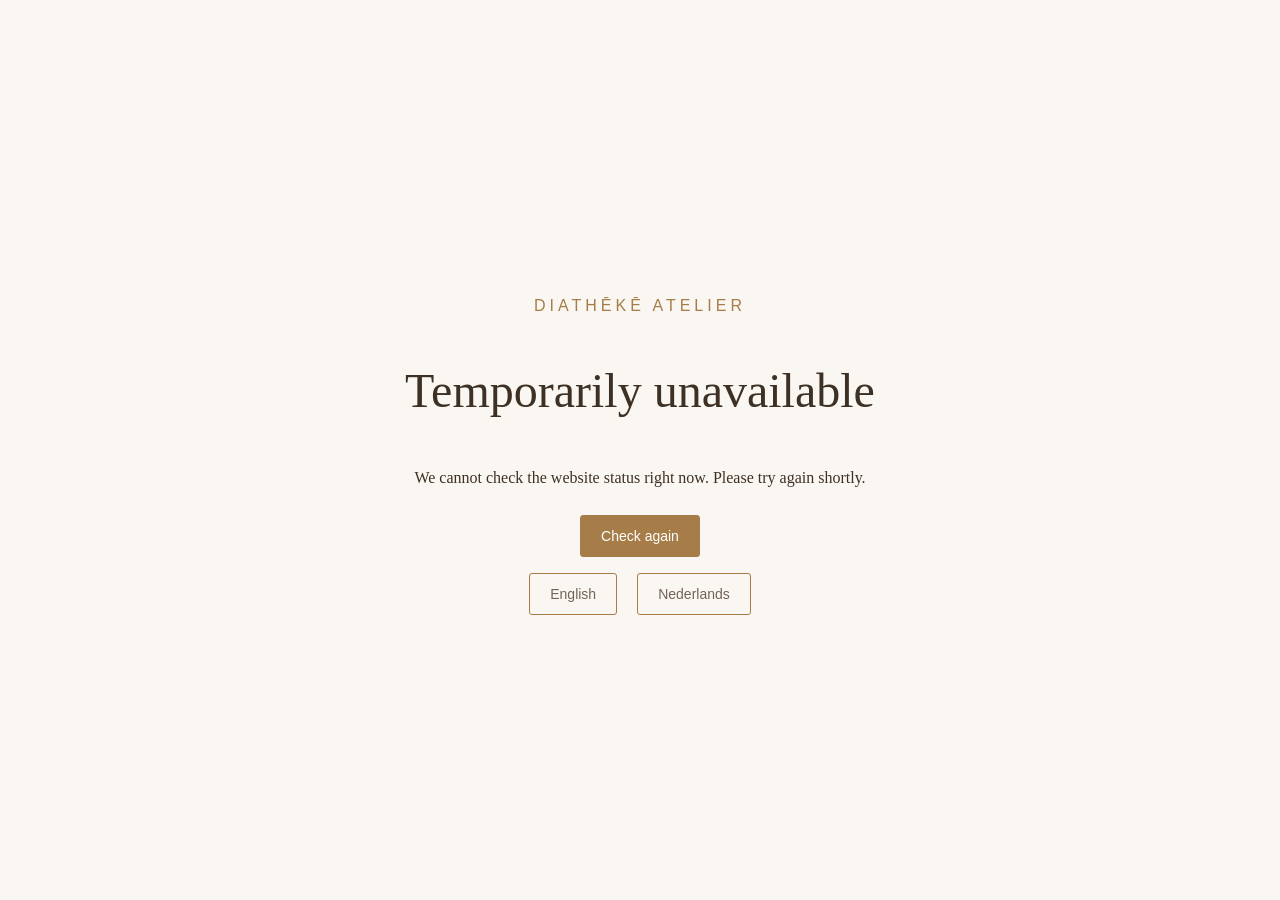
<file: index.html>
<!DOCTYPE html>
<html lang="en">
<head>
  <meta charset="UTF-8">
  <meta name="viewport" content="width=device-width, initial-scale=1">
  <meta name="description" content="Diatheke Atelier — faith-centered home décor. Covenant · Light · Presence">
  <title>Diatheke Atelier</title>

  <style>
    :root {
      --cream: #faf7f2;
      --ink: #3d3024;
      --gold: #a67c48;
      --line: #d7c5ae;
    }

    * {
      box-sizing: border-box;
    }

    body {
      margin: 0;
      background: #f0ebe5;
      color: var(--ink);
      font-family: Georgia, "Times New Roman", serif;
      line-height: 1.5;
    }

    button,
    a {
      -webkit-tap-highlight-color: transparent;
    }

    button {
      font: inherit;
    }

    a {
      color: inherit;
    }

    a:focus-visible,
    button:focus-visible {
      outline: 2px solid var(--gold);
      outline-offset: 5px;
    }

    .site-shell {
      max-width: 1600px;
      margin: 16px auto;
      background: var(--cream);
      border-radius: 9px;
      overflow: hidden;
      box-shadow: 0 5px 30px rgba(62, 45, 27, .08);
    }

    .site-header {
      min-height: 86px;
      padding: 15px 6%;
      display: grid;
      grid-template-columns: 1fr auto 1fr;
      align-items: center;
      gap: 28px;
      background: #f7f2eb;
    }

    .brand {
      width: fit-content;
      text-decoration: none;
      color: var(--gold);
      text-align: center;
      line-height: 1;
    }

    .brand-name {
      display: block;
      font-size: clamp(22px, 2.4vw, 34px);
      letter-spacing: .13em;
      font-weight: normal;
    }

    .brand-subtitle {
      display: block;
      margin-top: 7px;
      font-size: 10px;
      letter-spacing: .48em;
    }

    .main-nav {
      display: flex;
      align-items: center;
      justify-content: center;
      gap: clamp(18px, 2.5vw, 38px);
    }

    .main-nav a {
      padding: 9px 0;
      text-decoration: none;
      text-transform: uppercase;
      white-space: nowrap;
      font-size: 11px;
      letter-spacing: .2em;
      border-bottom: 1px solid transparent;
    }

    .main-nav a:hover,
    .main-nav a.active {
      border-bottom-color: var(--gold);
    }

    .header-actions {
      display: flex;
      align-items: center;
      justify-content: flex-end;
      gap: 22px;
    }

    .icon-button {
      position: relative;
      display: inline-flex;
      align-items: center;
      justify-content: center;
      width: 36px;
      height: 40px;
      padding: 5px;
      border: 0;
      background: transparent;
      color: #5b4631;
      text-decoration: none;
      cursor: pointer;
    }

    .icon-button svg {
      width: 25px;
      height: 25px;
      fill: none;
      stroke: currentColor;
      stroke-width: 1.5;
      stroke-linecap: round;
      stroke-linejoin: round;
    }

    .cart-count {
      position: absolute;
      top: 0;
      right: -3px;
      min-width: 17px;
      height: 17px;
      padding: 0 4px;
      border-radius: 50%;
      background: var(--gold);
      color: white;
      font: 10px/17px Arial, sans-serif;
      text-align: center;
    }

    .hero {
      position: relative;
      min-height: 580px;
      aspect-ratio: 2.37 / 1;
      display: flex;
      align-items: center;
      background:
        url("images/diatheke-hero.png") center / cover no-repeat;
    }

    .hero::before {
      content: "";
      position: absolute;
      inset: 0;
      background: linear-gradient(
        90deg,
        rgba(255, 245, 231, .79) 0%,
        rgba(255, 245, 231, .58) 29%,
        rgba(255, 245, 231, .08) 49%,
        transparent 62%
      );
      pointer-events: none;
    }

    .hero-content {
      position: relative;
      z-index: 1;
      width: 48%;
      padding: 42px 0 46px 11%;
    }

    .hero-eyebrow {
      margin: 0 0 30px;
      font-size: 14px;
      letter-spacing: .25em;
      text-transform: uppercase;
    }

    .hero-title {
      margin: 0;
      font-size: clamp(42px, 4.6vw, 72px);
      font-weight: normal;
      line-height: 1.02;
      letter-spacing: -.035em;
    }

    .hero-rule {
      width: 73px;
      height: 1px;
      margin: 28px 0 17px;
      background: var(--gold);
    }

    .hero-tagline {
      margin: 0 0 35px;
      font-size: 13px;
      letter-spacing: .3em;
      text-transform: uppercase;
    }

    .collection-button {
      display: inline-flex;
      align-items: center;
      gap: 20px;
      padding: 15px 27px;
      background: var(--gold);
      color: #fffaf2;
      text-decoration: none;
      text-transform: uppercase;
      font: 11px Arial, sans-serif;
      letter-spacing: .18em;
    }

    .collection-button:hover {
      background: #906739;
    }

    .collection-button svg {
      width: 20px;
      height: 14px;
      fill: none;
      stroke: currentColor;
      stroke-width: 1.3;
    }

    .values {
      display: grid;
      grid-template-columns: repeat(3, 1fr);
      padding: 25px 5% 18px;
    }

    .value {
      position: relative;
      padding: 0 28px;
      text-align: center;
    }

    .value + .value::before {
      content: "";
      position: absolute;
      left: 0;
      top: 10px;
      bottom: 10px;
      width: 1px;
      background: var(--line);
    }

    .value-icon {
      width: 43px;
      height: 43px;
      margin-bottom: 7px;
      fill: none;
      stroke: #b18b58;
      stroke-width: 1.3;
      stroke-linecap: round;
      stroke-linejoin: round;
    }

    .value h2 {
      margin: 0 0 2px;
      font-size: 19px;
      font-weight: normal;
    }

    .value p {
      margin: 0;
      color: #81766b;
      font-size: 15px;
      line-height: 1.4;
    }

    .categories {
      display: grid;
      grid-template-columns: repeat(3, minmax(0, 1fr));
      gap: 9px;
      padding: 0 3% 20px;
    }

    .category {
      position: relative;
      display: block;
      aspect-ratio: 1.8 / 1;
      overflow: hidden;
      color: #fff9ef;
      text-decoration: none;
      background: #c5a27a;
    }

    .category img {
      display: block;
      width: 100%;
      height: 100%;
      object-fit: cover;
      transition: transform .35s ease;
    }

    .category:hover img {
      transform: scale(1.035);
    }

    .category::after {
      content: "";
      position: absolute;
      inset: 0;
      background: linear-gradient(
        transparent 35%,
        rgba(38, 24, 12, .58)
      );
    }

    .category-caption {
      position: absolute;
      left: 27px;
      right: 15px;
      bottom: 17px;
      z-index: 1;
    }

    .category-title {
      display: block;
      font-size: 17px;
      text-transform: uppercase;
      letter-spacing: .08em;
    }

    .category-cta {
      display: block;
      margin-top: 2px;
      font: 12px Arial, sans-serif;
    }

    footer {
      display: flex;
      align-items: center;
      justify-content: space-between;
      flex-wrap: wrap;
      gap: 15px;
      padding: 20px 4%;
      border-top: 1px solid #e6dbcc;
      color: #81766b;
      font-size: 12px;
    }

    footer p {
      margin: 0;
    }

    #language-button {
      padding: 8px 12px;
      border: 1px solid var(--line);
      background: transparent;
      color: #65513b;
      cursor: pointer;
      font: 12px Arial, sans-serif;
    }

    .shop-button {
      padding: 12px 22px;
      border: 0;
      border-radius: 4px;
      background: var(--gold);
      color: white;
      cursor: pointer;
      font: .95em Arial, sans-serif;
    }

    .shop-button:hover {
      background: #906739;
    }

    @media (prefers-reduced-motion: reduce) {
      .category img {
        transition: none;
      }
    }

    @media (max-width: 1050px) {
      .site-header {
        padding-inline: 4%;
        gap: 18px;
      }

      .main-nav {
        gap: 18px;
      }

      .main-nav a {
        font-size: 10px;
        letter-spacing: .12em;
      }

      .header-actions {
        gap: 12px;
      }

      .hero {
        min-height: 490px;
      }

      .hero-content {
        width: 54%;
        padding-left: 8%;
      }

      .hero-eyebrow,
      .hero-tagline {
        font-size: 11px;
      }

      .value {
        padding-inline: 15px;
      }

      .value h2 {
        font-size: 17px;
      }

      .value p {
        font-size: 13px;
      }
    }

    @media (max-width: 700px) {
      .site-shell {
        margin: 0;
        border-radius: 0;
      }

      .site-header {
        grid-template-columns: 1fr auto;
        gap: 14px;
        padding: 18px 20px 12px;
      }

      .brand-name {
        font-size: 26px;
      }

      .main-nav {
        grid-column: 1 / -1;
        grid-row: 2;
        justify-content: space-between;
        gap: 10px;
      }

      .main-nav a {
        font-size: 10px;
        letter-spacing: .1em;
      }

      .header-actions {
        grid-column: 2;
        grid-row: 1;
      }

      .hero {
        min-height: 570px;
        aspect-ratio: auto;
        align-items: flex-start;
        background-position: 61% center;
      }

      .hero::before {
        background: linear-gradient(
          90deg,
          rgba(255, 245, 231, .9),
          rgba(255, 245, 231, .65) 45%,
          rgba(255, 245, 231, .05)
        );
      }

      .hero-content {
        width: 90%;
        padding: 62px 24px 55px;
      }

      .hero-title {
        font-size: clamp(42px, 9.5vw, 62px);
      }

      .hero-eyebrow {
        margin-bottom: 27px;
        font-size: 11px;
      }

      .hero-tagline {
        font-size: 10px;
        letter-spacing: .23em;
      }

      .values {
        grid-template-columns: 1fr;
        gap: 23px;
        padding: 28px 20px;
      }

      .value + .value::before {
        display: none;
      }

      .value h2 {
        font-size: 19px;
      }

      .value p {
        font-size: 15px;
      }

      .categories {
        grid-template-columns: 1fr;
        gap: 12px;
        padding: 0 20px 25px;
      }

      .category-caption {
        left: 22px;
        bottom: 20px;
      }

      footer {
        justify-content: center;
        text-align: center;
        padding: 20px;
      }
    }
  </style>
</head>

<body>
  <div class="site-shell">
    <header class="site-header">
      <a class="brand" href="index.html" aria-label="Diatheke Atelier — Home">
        <span class="brand-name">DIATHĒKĒ</span>
        <span class="brand-subtitle">ATELIER</span>
      </a>

      <nav class="main-nav" aria-label="Main navigation">
        <a href="index.html" class="active" aria-current="page">Home</a>
        <a href="producten.html">Shop</a>
        <a href="over-ons.html">Our Story</a>
        <a href="contact.html">Contact</a>
      </nav>

      <div class="header-actions">
        <a
          href="account.html"
          class="icon-button"
          id="account-button"
          aria-label="My account"
        >
          <svg viewBox="0 0 24 24" aria-hidden="true">
            <circle cx="12" cy="7.5" r="3.5"></circle>
            <path d="M4.5 21v-2.5a7.5 7.5 0 0 1 15 0V21z"></path>
          </svg>
        </a>

        <a
          href="#winkelmand"
          class="cart-link icon-button"
          data-open-cart
          data-icon-cart
          aria-label="Cart"
        >
          <svg viewBox="0 0 24 24" aria-hidden="true">
            <path d="M5 8h14l1 13H4z"></path>
            <path d="M9 9V6a3 3 0 0 1 6 0v3"></path>
          </svg>
          <span class="cart-count" data-cart-count>0</span>
        </a>
      </div>
    </header>

    <main>
      <section class="hero" aria-labelledby="hero-title">
        <div class="hero-content">
          <p class="hero-eyebrow">
            <span data-home-text="eyebrowFirst">Sacred spaces</span><br>
            <span data-home-text="eyebrowSecond">for everyday life.</span>
          </p>

          <h1 class="hero-title" id="hero-title">
            <span data-home-text="titleFirst">Illuminating</span><br>
            <span data-home-text="titleSecond">His promises</span>
          </h1>

          <div class="hero-rule" aria-hidden="true"></div>

          <p class="hero-tagline" data-home-text="tagline">
            Covenant · Light · Presence
          </p>

          <a href="producten.html" class="collection-button">
            <span data-home-text="collection">Shop the collection</span>
            <svg viewBox="0 0 24 14" aria-hidden="true">
              <path d="M1 7h21M16 1l6 6-6 6"></path>
            </svg>
          </a>
        </div>
      </section>

      <section class="values" aria-label="Our values">
        <article class="value">
          <svg class="value-icon" viewBox="0 0 48 48" aria-hidden="true">
            <path d="M11 43V23C11 13 17 7 24 3c7 4 13 10 13 20v20z"></path>
            <path d="M24 3v40M11 23h26M15 11l9 12 9-12"></path>
          </svg>

          <h2 data-home-text="valueOneTitle">Faith-Centered Design</h2>

          <p>
            <span data-home-text="valueOneFirst">Refined home décor that illuminates</span><br>
            <span data-home-text="valueOneSecond">His promises.</span>
          </p>
        </article>

        <article class="value">
          <svg class="value-icon" viewBox="0 0 48 48" aria-hidden="true">
            <circle cx="24" cy="24" r="10"></circle>
            <path d="M24 2v7M24 39v7M2 24h7M39 24h7M8 8l5 5M35 35l5 5M8 40l5-5M35 13l5-5"></path>
          </svg>

          <h2 data-home-text="valueTwoTitle">Timeless Craftsmanship</h2>

          <p>
            <span data-home-text="valueTwoFirst">Natural materials. Lasting beauty.</span><br>
            <span data-home-text="valueTwoSecond">Eternal meaning.</span>
          </p>
        </article>

        <article class="value">
          <svg class="value-icon" viewBox="0 0 48 48" aria-hidden="true">
            <path d="M10 44C22 33 29 21 37 4M20 33C9 32 8 24 11 19c8 1 11 6 9 14zM27 23c-8-2-9-9-5-15 7 3 8 8 5 15zM29 21c1-8 7-12 15-10-1 7-7 11-15 10zM21 34c5-8 11-10 18-5-4 6-10 8-18 5z"></path>
          </svg>

          <h2 data-home-text="valueThreeTitle">A More Sacred Home</h2>

          <p>
            <span data-home-text="valueThreeFirst">Create spaces that draw you</span><br>
            <span data-home-text="valueThreeSecond">closer to His presence.</span>
          </p>
        </article>
      </section>

      <section class="categories" aria-label="Explore the collection">
        <a href="producten.html" class="category">
          <img
            src="images/diatheke-wall-lights.png"
            alt="Illuminated stone cross on a warm beige wall"
            data-home-alt="wallImage"
            loading="lazy"
            width="1672"
            height="941"
          >

          <span class="category-caption">
            <span class="category-title" data-home-text="wallLights">
              Wall Lights
            </span>
            <span class="category-cta">
              <span data-home-text="shopNow">Shop Now</span> →
            </span>
          </span>
        </a>

        <a href="producten.html" class="category">
          <img
            src="images/diatheke-candles.png"
            alt="Warmly glowing stone candle vessels"
            data-home-alt="candleImage"
            loading="lazy"
            width="1684"
            height="934"
          >

          <span class="category-caption">
            <span class="category-title" data-home-text="candles">
              Candles &amp; Vessels
            </span>
            <span class="category-cta">
              <span data-home-text="shopNow">Shop Now</span> →
            </span>
          </span>
        </a>

        <a href="producten.html" class="category">
          <img
            src="images/diatheke-vases.png"
            alt="Textured vase with olive branches"
            data-home-alt="vaseImage"
            loading="lazy"
            width="1682"
            height="934"
          >

          <span class="category-caption">
            <span class="category-title" data-home-text="vases">
              Vases &amp; Décor
            </span>
            <span class="category-cta">
              <span data-home-text="shopNow">Shop Now</span> →
            </span>
          </span>
        </a>
      </section>
    </main>

    <footer>
      <p>© 2026 Diatheke Atelier — Made with care.</p>
      <button type="button" id="language-button">Language: English</button>
    </footer>
  </div>

  <script src="taal.js"></script>
  <script src="winkelmand.js"></script>
  <script src="account.js"></script>
</body>
</html>
</file>
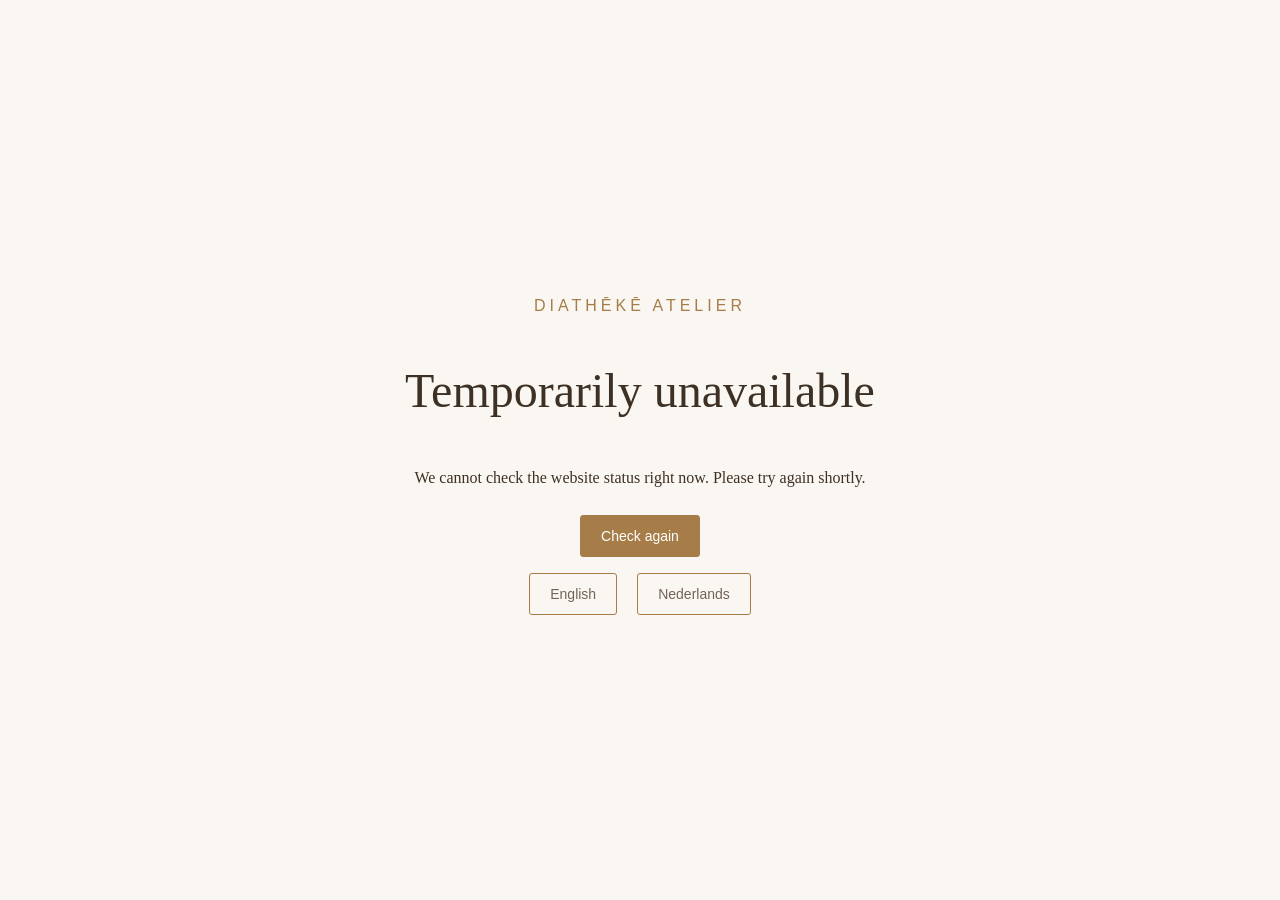
<file: account.html>
<!doctype html>
<html lang="en">
<head>
  <meta charset="utf-8">
  <meta name="viewport" content="width=device-width, initial-scale=1">
  <meta name="referrer" content="no-referrer">
  <title>My Account - Diatheke Atelier</title>

  <link rel="stylesheet" href="stijl.css">

  <style>
    .account-tabs {
      display: flex;
      gap: 12px;
      margin-bottom: 25px;
    }

    .account-tab {
      flex: 1;
      padding: 12px;
      border: 1px solid #d7c5ae;
      background: transparent;
      color: #65513b;
      cursor: pointer;
    }

    .account-tab.active {
      background: #a67c48;
      color: white;
      border-color: #a67c48;
    }

    .account-form label {
      margin-bottom: 18px;
    }

    .account-form .fields label {
      margin-bottom: 0;
    }

    .account-email {
      overflow-wrap: anywhere;
      color: #80603b;
    }

    .account-message {
      white-space: pre-line;
      overflow-wrap: anywhere;
    }

    #turnstile-container {
      margin: 20px 0;
      min-height: 65px;
    }

    .account-actions {
      display: flex;
      flex-wrap: wrap;
      gap: 12px;
      margin-top: 25px;
    }

    .account-tab:disabled {
      opacity: .6;
      cursor: wait;
    }
  </style>
</head>

<body>
  <header class="page-banner">
    <h1 id="account-heading">My Account</h1>
  </header>

  <main class="container narrow">
    <p
      id="page-message"
      class="account-message"
      role="status"
      aria-live="polite"
    ></p>

    <section id="auth-section" class="box" hidden>
      <div
        class="account-tabs"
        role="group"
        aria-label="Account"
      >
        <button
          type="button"
          id="login-tab"
          class="account-tab active"
        ></button>

        <button
          type="button"
          id="register-tab"
          class="account-tab"
        ></button>
      </div>

      <h2 id="auth-heading"></h2>
      <p id="auth-description"></p>

      <form id="auth-form" class="account-form">
        <fieldset id="auth-fields">
          <label>
            <span data-text="email"></span>

            <input
              id="account-email"
              name="email"
              type="email"
              autocomplete="username"
              maxlength="254"
              required
            >
          </label>

          <label id="password-label">
            <span data-text="password"></span>

            <input
              id="account-password"
              name="password"
              type="password"
              autocomplete="current-password"
              maxlength="128"
              required
            >
          </label>

          <p id="password-hint" class="note" hidden></p>
        </fieldset>

        <div id="turnstile-container"></div>

        <button
          id="auth-submit"
          type="submit"
          class="shop-button"
          disabled
        ></button>
      </form>

      <p>
        <button
          type="button"
          id="forgot-password"
          class="small-button"
        ></button>
      </p>

      <p
        id="auth-message"
        class="account-message"
        role="status"
        aria-live="polite"
      ></p>
    </section>

    <section id="profile-section" class="box" hidden>
      <h2 id="profile-heading"></h2>
      <p id="signed-in-email" class="account-email"></p>
      <p id="profile-description"></p>

      <form id="address-form" class="account-form">
        <fieldset id="address-fields">
          <div class="fields">
            <label>
              <span data-text="first_name"></span>

              <input
                name="first_name"
                autocomplete="given-name"
                maxlength="80"
                required
              >
            </label>

            <label>
              <span data-text="last_name"></span>

              <input
                name="last_name"
                autocomplete="family-name"
                maxlength="100"
                required
              >
            </label>

            <label>
              <span data-text="street"></span>

              <input
                name="street"
                autocomplete="address-line1"
                maxlength="150"
                required
              >
            </label>

            <label>
              <span data-text="house_number"></span>

              <input
                name="house_number"
                autocomplete="address-line2"
                maxlength="30"
                required
              >
            </label>

            <label>
              <span data-text="postal_code"></span>

              <input
                name="postal_code"
                autocomplete="postal-code"
                maxlength="12"
                required
              >
            </label>

            <label>
              <span data-text="city"></span>

              <input
                name="city"
                autocomplete="address-level2"
                maxlength="100"
                required
              >
            </label>
          </div>

          <p id="country-note" class="note"></p>
        </fieldset>

        <div class="account-actions">
          <button
            type="submit"
            id="save-address"
            class="shop-button"
          ></button>

          <button
            type="button"
            id="delete-address"
            class="small-button"
          ></button>

          <button
            type="button"
            id="logout"
            class="small-button"
          ></button>
        </div>
      </form>

      <p
        id="address-message"
        class="account-message"
        role="status"
        aria-live="polite"
      ></p>
    </section>
  </main>

  <footer>
    <p>© 2026 Diatheke Atelier — Made with care.</p>
  </footer>

  <script src="site-ui.js"></script>
  <script src="taal.js"></script>
  <script src="winkelmand.js"></script>
  <script src="account.js"></script>

  <script>
    const A = window.CustomerAccount;
    const t = A.text;

    const authSection =
      document.getElementById('auth-section');

    const profileSection =
      document.getElementById('profile-section');

    const authForm =
      document.getElementById('auth-form');

    const addressForm =
      document.getElementById('address-form');

    const authSubmit =
      document.getElementById('auth-submit');

    const authMessage =
      document.getElementById('auth-message');

    const addressMessage =
      document.getElementById('address-message');

    const pageMessage =
      document.getElementById('page-message');

    const loginTab =
      document.getElementById('login-tab');

    const registerTab =
      document.getElementById('register-tab');

    let mode = 'login';
    let account = null;
    let busy = false;
    let widgetId = null;
    let turnstileToken = '';
    let widgetReady = false;

    const labels = {
      email: ['E-mailadres', 'Email address'],
      password: ['Wachtwoord', 'Password'],
      first_name: ['Voornaam', 'First name'],
      last_name: ['Achternaam', 'Last name'],
      street: ['Straat', 'Street'],
      house_number: ['Huisnummer en toevoeging', 'House number'],
      postal_code: ['Postcode', 'Postal code'],
      city: ['Plaats', 'City']
    };

    function set(id, nl, en) {
      document.getElementById(id).textContent = t(nl, en);
    }

    function translate() {
      document.title = t(
        'Mijn account - Diatheke Atelier',
        'My Account - Diatheke Atelier'
      );

      set('account-heading', 'Mijn account', 'My Account');
      set('login-tab', 'Inloggen', 'Sign in');
      set('register-tab', 'Account aanmaken', 'Create account');

      set(
        'auth-heading',
        mode === 'forgot'
          ? 'Wachtwoord vergeten'
          : mode === 'login'
            ? 'Welkom terug'
            : 'Maak je account aan',
        mode === 'forgot'
          ? 'Forgot your password'
          : mode === 'login'
            ? 'Welcome back'
            : 'Create your account'
      );

      set(
        'auth-description',
        mode === 'forgot'
          ? 'Vul je e-mailadres in. Je ontvangt een link als er een account bestaat. De link is 30 minuten geldig.'
          : mode === 'login'
            ? 'Log in om je opgeslagen adres te bekijken en aan te passen.'
            : 'Maak een account aan om je afleveradres te bewaren.',
        mode === 'forgot'
          ? 'Enter your email address. If an account exists, you will receive a link valid for 30 minutes.'
          : mode === 'login'
            ? 'Sign in to view and edit your saved address.'
            : 'Create an account to save your shipping address.'
      );

      set(
        'password-hint',
        'Gebruik minimaal 15 tekens. Een lange wachtwoordzin is makkelijk te onthouden.',
        'Use at least 15 characters. A long passphrase can be easier to remember.'
      );

      set(
        'profile-heading',
        'Je afleveradres',
        'Your shipping address'
      );

      set(
        'profile-description',
        'Hier kun je je adres bewaren of aanpassen.',
        'Save or update your address here.'
      );

      set(
        'country-note',
        'Land: Nederland',
        'Country: Netherlands'
      );

      set('save-address', 'Adres opslaan', 'Save address');

      set(
        'delete-address',
        'Opgeslagen adres verwijderen',
        'Remove saved address'
      );

      set('logout', 'Uitloggen', 'Sign out');

      set(
        'forgot-password',
        'Wachtwoord vergeten?',
        'Forgot your password?'
      );

      document.querySelectorAll('[data-text]')
        .forEach(node => {
          node.textContent = t(
            ...labels[node.dataset.text]
          );
        });

      authSubmit.textContent = busy
        ? t('Even wachten...', 'Please wait...')
        : mode === 'forgot'
          ? t('Herstellink aanvragen', 'Request reset link')
          : mode === 'login'
            ? t('Inloggen', 'Sign in')
            : t('Account aanmaken', 'Create account');

      loginTab.classList.toggle(
        'active',
        mode === 'login'
      );

      registerTab.classList.toggle(
        'active',
        mode === 'register'
      );

      loginTab.setAttribute(
        'aria-pressed',
        String(mode === 'login')
      );

      registerTab.setAttribute(
        'aria-pressed',
        String(mode === 'register')
      );

      document.getElementById('password-hint').hidden =
        mode !== 'register';

      const password =
        document.getElementById('account-password');

      document.getElementById('password-label').hidden =
        mode === 'forgot';

      password.required = mode !== 'forgot';
      password.disabled = busy || mode === 'forgot';

      password.autocomplete = mode === 'register'
        ? 'new-password'
        : 'current-password';

      if (mode === 'register') {
        password.minLength = 15;
      } else {
        password.removeAttribute('minlength');
      }

      updateDisabled();
    }

    function updateDisabled() {
      document.getElementById('auth-fields').disabled =
        busy;

      document.getElementById('address-fields').disabled =
        busy;

      loginTab.disabled = busy;
      registerTab.disabled = busy;

      document.getElementById('forgot-password').disabled =
        busy;

      document.getElementById('account-password').disabled =
        busy || mode === 'forgot';

      authSubmit.disabled = busy || !turnstileToken;

      document.getElementById('save-address').disabled =
        busy;

      document.getElementById('logout').disabled =
        busy;

      document.getElementById('delete-address').disabled =
        busy || !account?.address;
    }

    function showAccount() {
      authSection.hidden = Boolean(account);
      profileSection.hidden = !account;

      if (account) {
        document.getElementById('signed-in-email')
          .textContent = account.email;

        const address = account.address || {};

        for (const field of [
          'first_name',
          'last_name',
          'street',
          'house_number',
          'postal_code',
          'city'
        ]) {
          addressForm.elements.namedItem(field).value =
            address[field] || '';
        }
      }

      translate();
    }

    function resetWidget() {
      turnstileToken = '';
      updateDisabled();

      if (widgetId !== null && window.turnstile) {
        window.turnstile.reset(widgetId);
      }
    }

    function changeMode(value) {
      if (busy) return;

      mode = value;
      authMessage.textContent = '';

      document.getElementById('account-password').value =
        '';

      translate();
      resetWidget();
    }

    loginTab.addEventListener('click', () => {
      changeMode('login');
    });

    registerTab.addEventListener('click', () => {
      changeMode('register');
    });

    document.getElementById('forgot-password')
      .addEventListener('click', () => {
        changeMode('forgot');
      });

    async function prepareWidget() {
      if (widgetReady) return;

      try {
        const config = await A.config();

        if (!config.turnstile_site_key) {
          throw new Error(t(
            'De beveiligingscontrole is niet ingesteld.',
            'The security check has not been configured.'
          ));
        }

        if (!window.turnstile) {
          await new Promise((resolve, reject) => {
            const script = document.createElement('script');

            script.src =
              'https://challenges.cloudflare.com/turnstile/v0/api.js?render=explicit';

            script.onload = resolve;

            script.onerror = () => reject(new Error(t(
              'De beveiligingscontrole kon niet worden geladen. Ververs de pagina.',
              'The security check could not be loaded. Refresh the page.'
            )));

            document.head.appendChild(script);
          });
        }

        widgetId = window.turnstile.render(
          '#turnstile-container',
          {
            sitekey: config.turnstile_site_key,
            action: 'account',
            theme: 'light',
            language: 'auto',

            callback: token => {
              turnstileToken = token;
              updateDisabled();
            },

            'expired-callback': () => {
              turnstileToken = '';
              updateDisabled();
            },

            'error-callback': () => {
              turnstileToken = '';

              authMessage.textContent = t(
                'De beveiligingscontrole is mislukt. Ververs de pagina om opnieuw te proberen.',
                'The security check failed. Refresh the page to try again.'
              );

              updateDisabled();
            }
          }
        );

        widgetReady = true;
      } catch (error) {
        authMessage.textContent = error.message;
      }
    }

    authForm.addEventListener('submit', async event => {
      event.preventDefault();

      if (busy || !turnstileToken) return;

      busy = true;
      authMessage.textContent = '';
      translate();

      const email = document.getElementById(
        'account-email'
      ).value.trim();

      const password = document.getElementById(
        'account-password'
      ).value;

      try {
        if (mode === 'forgot') {
          await A.requestPasswordReset(
            email,
            turnstileToken
          );

          authMessage.textContent = t(
            'Als er een account bestaat, ontvang je een herstellink. Controleer ook je spamfolder. Je kunt maximaal 3 links per uur aanvragen.',
            'If an account exists, you will receive a reset link. Check your spam folder too. You can request up to 3 links per hour.'
          );

          return;
        }

        account = mode === 'login'
          ? await A.login(
              email,
              password,
              turnstileToken
            )
          : await A.register(
              email,
              password,
              turnstileToken
            );

        document.getElementById('account-password').value =
          '';

        pageMessage.textContent = '';
        addressMessage.textContent = '';

        showAccount();
      } catch (error) {
        authMessage.textContent = error.message;
      } finally {
        busy = false;
        resetWidget();
        translate();
      }
    });

    addressForm.addEventListener('submit', async event => {
      event.preventDefault();

      if (busy || !account) return;

      busy = true;
      addressMessage.textContent = '';
      updateDisabled();

      const address = { country: 'NL' };

      for (const name of [
        'first_name',
        'last_name',
        'street',
        'house_number',
        'postal_code',
        'city'
      ]) {
        address[name] = addressForm.elements
          .namedItem(name)
          .value.trim();
      }

      try {
        account = await A.saveAddress(address);

        showAccount();

        addressMessage.textContent = t(
          'Je adres is opgeslagen.',
          'Your address has been saved.'
        );
      } catch (error) {
        if (error.status === 401) {
          account = null;
          showAccount();
          authMessage.textContent = error.message;
          await prepareWidget();
        } else {
          addressMessage.textContent = error.message;
        }
      } finally {
        busy = false;
        translate();
      }
    });

    document.getElementById('delete-address')
      .addEventListener('click', async () => {
        if (busy || !account?.address) return;

        if (!confirm(t(
          'Wil je je opgeslagen adres verwijderen?',
          'Remove your saved address?'
        ))) {
          return;
        }

        busy = true;
        addressMessage.textContent = '';
        updateDisabled();

        try {
          account = await A.saveAddress(null);

          showAccount();

          addressMessage.textContent = t(
            'Je opgeslagen adres is verwijderd.',
            'Your saved address has been removed.'
          );
        } catch (error) {
          if (error.status === 401) {
            account = null;
            showAccount();
            authMessage.textContent = error.message;
            await prepareWidget();
          } else {
            addressMessage.textContent = error.message;
          }
        } finally {
          busy = false;
          translate();
        }
      });

    document.getElementById('logout')
      .addEventListener('click', async () => {
        if (busy) return;

        busy = true;
        addressMessage.textContent = '';
        updateDisabled();

        try {
          await A.logout();

          account = null;
          addressForm.reset();

          showAccount();

          authMessage.textContent = t(
            'Je bent uitgelogd.',
            'You have been signed out.'
          );

          await prepareWidget();
          resetWidget();
        } catch (error) {
          addressMessage.textContent = error.message;
        } finally {
          busy = false;
          translate();
        }
      });

    document.getElementById('account-button')
      ?.addEventListener('click', event => {
        event.preventDefault();
        event.stopImmediatePropagation();

        document.getElementById('account-heading')
          .scrollIntoView();
      }, true);

    window.addEventListener(
      'site-language-change',
      translate
    );

    async function init() {
      translate();

      pageMessage.textContent = t(
        'Je account wordt opgehaald...',
        'Loading your account...'
      );

      try {
        account = await A.getAccount();
        pageMessage.textContent = '';
      } catch (error) {
        account = null;

        if (error.status === 401) {
          pageMessage.textContent = '';
          authMessage.textContent = error.message;
        } else {
          pageMessage.textContent = error.message;
        }
      }

      showAccount();

      if (!account) {
        await prepareWidget();
      }
    }

    init();
  </script>
</body>
</html>
</file>
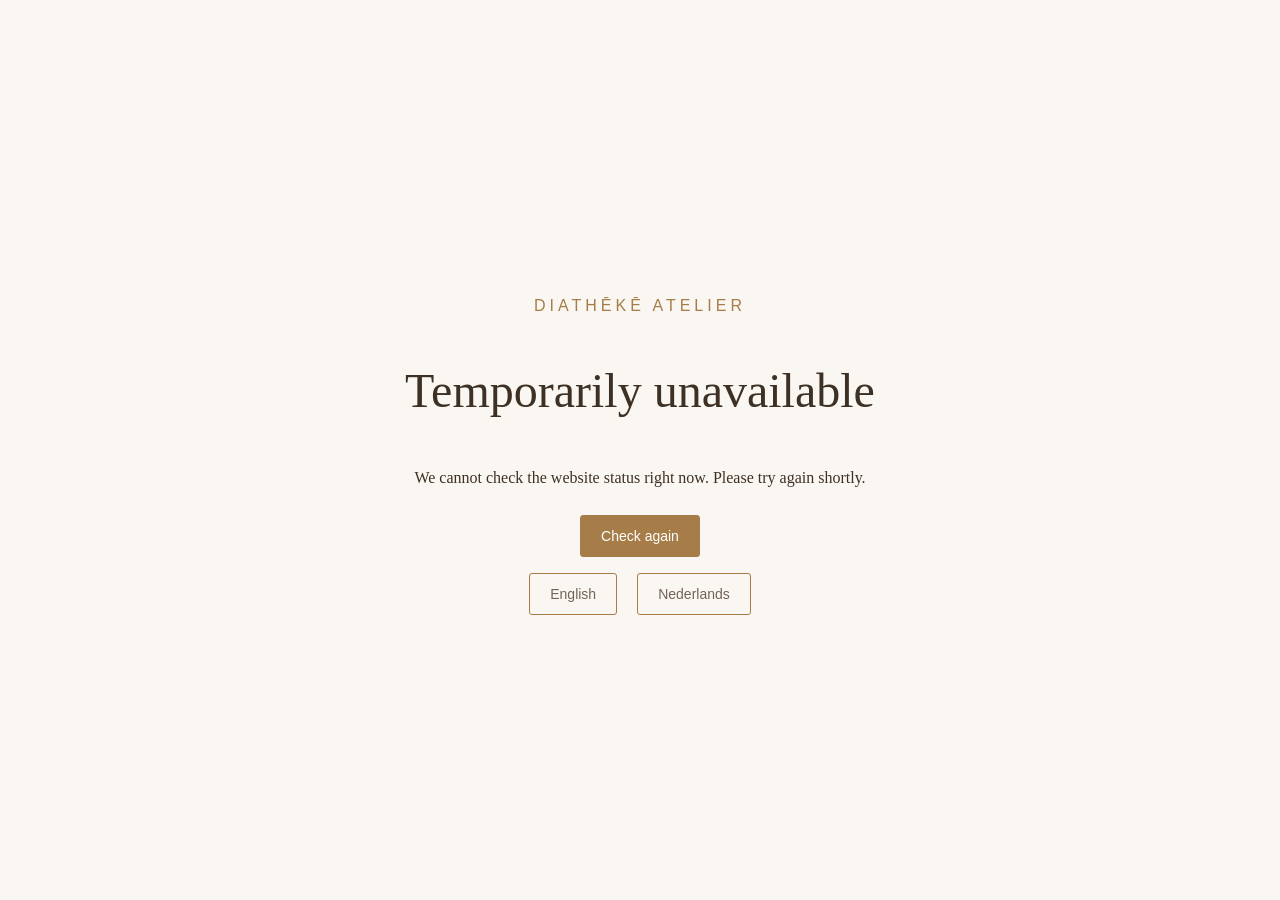
<file: afrekenen.html>
<!doctype html>
<html lang="en">
<head>
  <meta charset="utf-8">
  <meta name="viewport" content="width=device-width, initial-scale=1">
  <meta name="referrer" content="no-referrer">
  <title>Checkout - Diatheke Atelier</title>
  <link rel="stylesheet" href="stijl.css">

  <style>
    [hidden] {
      display: none !important;
    }

    .account-note {
      margin: 0 0 20px;
      padding: 12px 16px;
      border: 1px solid #e8e1da;
      border-radius: 6px;
      background: #f4efe9;
      color: #4a4543;
      font-size: .95rem;
    }

    .account-note a {
      color: inherit;
      text-decoration: underline;
      text-underline-offset: 3px;
    }
  </style>
</head>

<body>
  <header class="page-banner">
    <h1 id="heading">Checkout</h1>
  </header>

  <main class="container checkout-container">
    <a href="producten.html" id="back">← Back to shop</a>
    <p class="test" id="test-note"></p>

    <section class="box">
      <h2 id="summary-title">Your order</h2>
      <div id="summary" aria-live="polite"></div>
    </section>

    <section class="box">
      <h2 id="address-title">Shipping address</h2>

      <p
        id="account-note"
        class="account-note"
        role="status"
        aria-live="polite"
      ></p>

      <form id="checkout-form">
        <fieldset id="customer-fields" disabled>
          <div class="fields">
            <label>
              <span data-label="first_name"></span>
              <input
                name="first_name"
                autocomplete="given-name"
                maxlength="80"
                required
              >
            </label>

            <label>
              <span data-label="last_name"></span>
              <input
                name="last_name"
                autocomplete="family-name"
                maxlength="100"
                required
              >
            </label>

            <label class="wide">
              <span data-label="email"></span>
              <input
                name="email"
                type="email"
                autocomplete="email"
                maxlength="254"
                required
              >
            </label>

            <label>
              <span data-label="street"></span>
              <input
                name="street"
                autocomplete="address-line1"
                maxlength="150"
                required
              >
            </label>

            <label>
              <span data-label="house_number"></span>
              <input
                name="house_number"
                autocomplete="address-line2"
                maxlength="30"
                required
              >
            </label>

            <label>
              <span data-label="postal_code"></span>
              <input
                name="postal_code"
                autocomplete="postal-code"
                maxlength="12"
                required
              >
            </label>

            <label>
              <span data-label="city"></span>
              <input
                name="city"
                autocomplete="address-level2"
                maxlength="100"
                required
              >
            </label>
          </div>

          <p id="country-note"></p>
        </fieldset>

        <button
          id="pay"
          class="shop-button"
          type="submit"
          disabled
        ></button>
      </form>

      <p id="message" role="status" aria-live="polite"></p>

      <a id="continue" class="shop-button" hidden></a>

      <button
        id="restart"
        class="shop-button"
        type="button"
        hidden
      ></button>
    </section>
  </main>

  <footer>
    <p>© 2026 Diatheke Atelier — Made with care.</p>
  </footer>

  <script src="site-ui.js"></script>
  <script src="taal.js"></script>
  <script src="winkelmand.js"></script>
  <script src="account.js"></script>

  <script>
    const ATTEMPT_KEY = 'licht-en-liefde-checkout-v1';

    const form = document.getElementById('checkout-form');
    const fields = document.getElementById('customer-fields');
    const pay = document.getElementById('pay');
    const message = document.getElementById('message');
    const continueLink = document.getElementById('continue');
    const restart = document.getElementById('restart');
    const accountNote = document.getElementById('account-note');

    const addressNames = [
      'first_name',
      'last_name',
      'street',
      'house_number',
      'postal_code',
      'city'
    ];

    const editedFields = new Set();

    let attempt = null;
    let items = [];
    let products = [];
    let expectedTotal = 0;
    let shipping = null;
    let ready = false;
    let busy = false;
    let terminal = false;
    let storageError = false;
    let accountState = 'loading';

    form.addEventListener('input', event => {
      if (event.target.name) {
        editedFields.add(event.target.name);
      }
    });

    try {
      attempt = JSON.parse(
        sessionStorage.getItem(ATTEMPT_KEY) || 'null'
      );
    } catch (_) {
      storageError = true;
    }

    if (attempt && (
      !Array.isArray(attempt.items) ||
      !attempt.customer ||
      !/^[a-f0-9]{64}$/.test(attempt.checkout_key || '')
    )) {
      storageError = true;
      attempt = null;
    }

    function renderAccountNote() {
      accountNote.replaceChildren();

      if (accountState === 'loading') {
        accountNote.textContent = Shop.text(
          'Je accountgegevens worden gecontroleerd...',
          'Checking your account details...'
        );
        return;
      }

      if (accountState === 'resuming') {
        accountNote.textContent = Shop.text(
          'Voor deze al gestarte bestelling gebruiken we de eerder ingevulde gegevens.',
          'This existing order uses the details entered when it was started.'
        );
        return;
      }

      if (accountState === 'filled') {
        accountNote.textContent = Shop.text(
          'Je opgeslagen accountgegevens zijn ingevuld. Controleer je afleveradres. Je kunt het voor deze bestelling aanpassen; je opgeslagen adres blijft hetzelfde.',
          'Your saved account details have been filled in. Check your shipping address. You can change it for this order; your saved address stays the same.'
        );
        return;
      }

      if (accountState === 'no-address') {
        accountNote.textContent = Shop.text(
          'Je bent ingelogd. Je e-mailadres is ingevuld, maar er is nog geen afleveradres opgeslagen in je account.',
          'You are signed in. Your email address has been filled in, but your account does not have a saved shipping address yet.'
        );
        return;
      }

      if (accountState === 'error') {
        accountNote.textContent = Shop.text(
          'Je accountgegevens konden niet worden opgehaald. Je kunt je gegevens hieronder zelf invullen en gewoon verdergaan.',
          'Your account details could not be loaded. You can enter your details below and continue.'
        );
        return;
      }

      accountNote.append(document.createTextNode(
        accountState === 'expired'
          ? Shop.text(
              'Je inlogsessie is verlopen. Bestel zonder account of ',
              'Your sign-in session has expired. Continue as a guest or '
            )
          : Shop.text(
              'Je kunt bestellen zonder account. Heb je al een account? ',
              'You can order as a guest. Already have an account? '
            )
      ));

      const link = document.createElement('a');
      link.href = 'account.html';
      link.textContent = Shop.text('Log in', 'Sign in');

      accountNote.append(link, document.createTextNode(
        Shop.text(
          ' en ga daarna opnieuw naar afrekenen.',
          ' and then return to checkout.'
        )
      ));
    }

    function translate() {
      document.title = Shop.text(
        'Afrekenen - Diatheke Atelier',
        'Checkout - Diatheke Atelier'
      );

      document.getElementById('heading').textContent =
        Shop.text('Afrekenen', 'Checkout');

      document.getElementById('back').textContent =
        Shop.text('← Terug naar shop', '← Back to shop');

      document.getElementById('test-note').textContent = Shop.text(
        shipping?.mode === 'test'
          ? 'Testmodus: er wordt geen echt geld afgeschreven. Verzending is alleen binnen Nederland.'
          : 'Verzending is alleen binnen Nederland.',
        shipping?.mode === 'test'
          ? 'Test mode: no real money is charged. Shipping is available only within the Netherlands.'
          : 'Shipping is available only within the Netherlands.'
      );

      document.getElementById('summary-title').textContent =
        Shop.text('Je bestelling', 'Your order');

      document.getElementById('address-title').textContent =
        Shop.text('Afleveradres', 'Shipping address');

      document.getElementById('country-note').textContent =
        Shop.text('Land: Nederland', 'Country: Netherlands');

      const labels = {
        first_name: ['Voornaam', 'First name'],
        last_name: ['Achternaam', 'Last name'],
        email: ['E-mailadres', 'Email address'],
        street: ['Straat', 'Street'],
        house_number: ['Huisnummer en toevoeging', 'House number'],
        postal_code: ['Postcode', 'Postal code'],
        city: ['Plaats', 'City']
      };

      document.querySelectorAll('[data-label]').forEach(node => {
        node.textContent = Shop.text(...labels[node.dataset.label]);
      });

      pay.textContent = busy
        ? Shop.text('Betaling wordt voorbereid...', 'Preparing payment...')
        : attempt
          ? Shop.text('Hervat deze bestelling', 'Resume this order')
          : Shop.text(
              shipping?.mode === 'test'
                ? 'Naar Mollie — testbetaling'
                : 'Naar Mollie — betalen',
              shipping?.mode === 'test'
                ? 'Continue to Mollie — test payment'
                : 'Continue to Mollie — pay'
            );

      continueLink.textContent =
        Shop.text('Doorgaan naar Mollie', 'Continue to Mollie');

      restart.textContent =
        Shop.text('Begin een nieuwe bestelling', 'Start a new order');

      renderAccountNote();

      if (ready) {
        renderSummary();
      }
    }

    function renderSummary() {
      const summary = document.getElementById('summary');
      summary.replaceChildren();

      let subtotal = 0;

      products.forEach((product, index) => {
        const quantity = items[index].quantity;
        const row = Shop.element('div', 'line');

        row.append(
          Shop.element(
            'span',
            '',
            `${quantity} × ${Shop.title(product)}`
          ),
          Shop.element(
            'span',
            '',
            Shop.money(product.cents * quantity)
          )
        );

        summary.append(row);
        subtotal += product.cents * quantity;
      });

      expectedTotal = subtotal + shipping.shipping_cents;

      summary.append(
        Shop.element(
          'p',
          '',
          `${Shop.text('Verzending', 'Shipping')}: ${Shop.money(shipping.shipping_cents)}`
        ),
        Shop.element(
          'strong',
          '',
          `${Shop.text('Totaal', 'Total')}: ${Shop.money(expectedTotal)}`
        )
      );
    }

    function saveAttempt() {
      sessionStorage.setItem(
        ATTEMPT_KEY,
        JSON.stringify(attempt)
      );
    }

    function paymentPage(orderId) {
      return 'betaling.html?order=' +
        encodeURIComponent(orderId) +
        '&key=' + attempt.checkout_key;
    }

    function fillAccountField(name, value) {
      const input = form.elements.namedItem(name);

      if (
        !input ||
        typeof value !== 'string' ||
        editedFields.has(name) ||
        input.value.trim()
      ) {
        return;
      }

      input.value = value;
    }

    async function loadAccountDetails() {
      if (attempt) {
        accountState = 'resuming';
        renderAccountNote();
        return;
      }

      try {
        if (!window.CustomerAccount) {
          throw new Error('Account code unavailable');
        }

        const account = await CustomerAccount.getAccount();

        if (!account) {
          accountState = 'guest';
          return;
        }

        fillAccountField('email', account.email);

        const address = account.address;

        if (
          !address ||
          typeof address !== 'object' ||
          Array.isArray(address) ||
          (address.country && address.country !== 'NL')
        ) {
          accountState = 'no-address';
          return;
        }

        for (const name of addressNames) {
          fillAccountField(name, address[name]);
        }

        accountState = 'filled';
      } catch (error) {
        accountState = error.status === 401
          ? 'expired'
          : 'error';
      } finally {
        renderAccountNote();
      }
    }

    async function load() {
      translate();

      if (storageError) {
        accountState = 'error';
        renderAccountNote();

        message.textContent = Shop.text(
          'Je browser kan de bestelgegevens niet veilig bewaren. Sta websiteopslag toe voordat je afrekent.',
          'Allow website storage before checking out.'
        );
        return;
      }

      items = attempt ? attempt.items : Shop.snapshot();

      if (!items.length) {
        accountNote.hidden = true;

        document.getElementById('summary').textContent =
          Shop.text('Je winkelmand is leeg.', 'Your cart is empty.');
        return;
      }

      if (attempt) {
        for (const [name, value] of Object.entries(attempt.customer)) {
          const input = form.elements.namedItem(name);

          if (input && typeof value === 'string') {
            input.value = value;
          }
        }

        message.textContent = Shop.text(
          'Er is al een bestelling gestart. Hervat die met dezelfde gegevens om een dubbele bestelling te voorkomen.',
          'An order has already been started. Resume it with the same details to avoid a duplicate order.'
        );
      }

      try {
        const [loadedProducts, loadedShipping] = await Promise.all([
          Promise.all(
            items.map(item =>
              Shop.getProduct(item.product_id, true)
            )
          ),
          Shop.getShipping(),
          loadAccountDetails()
        ]);

        products = loadedProducts;
        shipping = loadedShipping;
        ready = true;

        translate();

        fields.disabled = Boolean(attempt);
        pay.disabled = false;
      } catch (_) {
        document.getElementById('summary').textContent = Shop.text(
          'De producten of verzendkosten konden niet worden geladen. Ververs deze pagina om het opnieuw te proberen.',
          'Products or shipping costs could not be loaded. Refresh this page to try again.'
        );
      }
    }

    form.addEventListener('submit', async event => {
      event.preventDefault();

      if (!ready || busy || terminal) {
        return;
      }

      if (!attempt && !form.reportValidity()) {
        return;
      }

      busy = true;
      pay.disabled = true;
      continueLink.hidden = true;
      message.textContent = '';

      translate();

      try {
        if (!attempt) {
          if (
            JSON.stringify(Shop.snapshot()) !== JSON.stringify(items)
          ) {
            throw new Error(Shop.text(
              'Je winkelmand is veranderd. Ververs deze pagina voordat je afrekent.',
              'Your cart has changed. Refresh this page before checking out.'
            ));
          }

          const customer = { country: 'NL' };

          const names = [
            'first_name',
            'last_name',
            'email',
            'street',
            'house_number',
            'postal_code',
            'city'
          ];

          for (const name of names) {
            customer[name] =
              form.elements.namedItem(name).value.trim();
          }

          const random = crypto.getRandomValues(
            new Uint8Array(32)
          );

          attempt = {
            checkout_key: [...random]
              .map(byte =>
                byte.toString(16).padStart(2, '0')
              )
              .join(''),
            items,
            customer,
            language: window.siteLanguage.get()
          };
        }

        saveAttempt();
        fields.disabled = true;

        const response = await fetch(Shop.API + '/checkout', {
          method: 'POST',
          headers: {
            'Content-Type': 'application/json'
          },
          body: JSON.stringify(attempt),
          signal: AbortSignal.timeout(45000)
        });

        const data = await response.json();

        if (!response.ok) {
          if (
            response.status === 409 &&
            data.error ===
              'Er is onvoldoende voorraad. Pas je winkelmand aan.'
          ) {
            sessionStorage.removeItem(ATTEMPT_KEY);
            attempt = null;
            fields.disabled = false;

            throw new Error(Shop.text(
              data.error,
              'There is insufficient stock. Update your cart.'
            ));
          }

          throw new Error(Shop.text(
            data.error || 'Afrekenen is mislukt.',
            'The payment could not be started. Retry the same order.'
          ));
        }

        if (
          !['test', 'live'].includes(data.mode) ||
          !data.order_id
        ) {
          throw new Error(Shop.text(
            'Onverwacht antwoord. Probeer dezelfde bestelling opnieuw.',
            'Unexpected response. Retry the same order.'
          ));
        }

        attempt.order_id = data.order_id;
        attempt.mode = data.mode;
        saveAttempt();

        if (data.status === 'paid') {
          location.href = paymentPage(data.order_id);
          return;
        }

        if (
          ['canceled', 'expired', 'failed'].includes(data.status)
        ) {
          terminal = true;
          restart.hidden = false;

          message.textContent = Shop.text(
            'Deze betaling is beëindigd zonder geslaagde betaling. Je kunt een nieuwe bestelling starten.',
            'This payment ended without success. You can start a new order.'
          );
          return;
        }

        if (
          data.status !== 'pending' ||
          !data.checkout_url
        ) {
          throw new Error(Shop.text(
            'De bestelling wordt nog gecontroleerd. Hervat dezelfde bestelling.',
            'The order is still being checked. Resume the same order.'
          ));
        }

        const url = new URL(data.checkout_url);

        if (
          url.protocol !== 'https:' ||
          !(
            url.hostname === 'mollie.com' ||
            url.hostname.endsWith('.mollie.com')
          )
        ) {
          throw new Error(Shop.text(
            'Ongeldige betaallink.',
            'Invalid payment link.'
          ));
        }

        if (
          data.total_cents !== expectedTotal ||
          data.mode !== shipping.mode
        ) {
          continueLink.href = url.href;
          continueLink.hidden = false;

          message.textContent = Shop.text(
            `${data.mode === 'live' ? 'Dit is een echte betaling.' : 'Dit is een testbetaling.'} Het bevestigde totaal inclusief verzending is ${Shop.money(data.total_cents)}. Controleer dit voordat je doorgaat.`,
            `${data.mode === 'live' ? 'This is a real payment.' : 'This is a test payment.'} The confirmed total including shipping is ${Shop.money(data.total_cents)}. Check this before continuing.`
          );
        } else {
          location.href = url.href;
        }
      } catch (error) {
        message.textContent =
          error.name === 'TimeoutError' ||
          error.name === 'AbortError'
            ? Shop.text(
                'De verbinding duurde te lang. Hervat dezelfde bestelling; je gegevens zijn bewaard.',
                'The connection timed out. Resume the same order; your details have been kept.'
              )
            : error.message;
      } finally {
        busy = false;
        pay.disabled = terminal;

        translate();
      }
    });

    restart.addEventListener('click', () => {
      try {
        sessionStorage.removeItem(ATTEMPT_KEY);
        location.reload();
      } catch (_) {
        message.textContent = Shop.text(
          'Bestelgegevens konden niet worden gewist.',
          'Could not clear order details.'
        );
      }
    });

    window.addEventListener(
      'site-language-change',
      translate
    );

    load();
  </script>
</body>
</html>
</file>
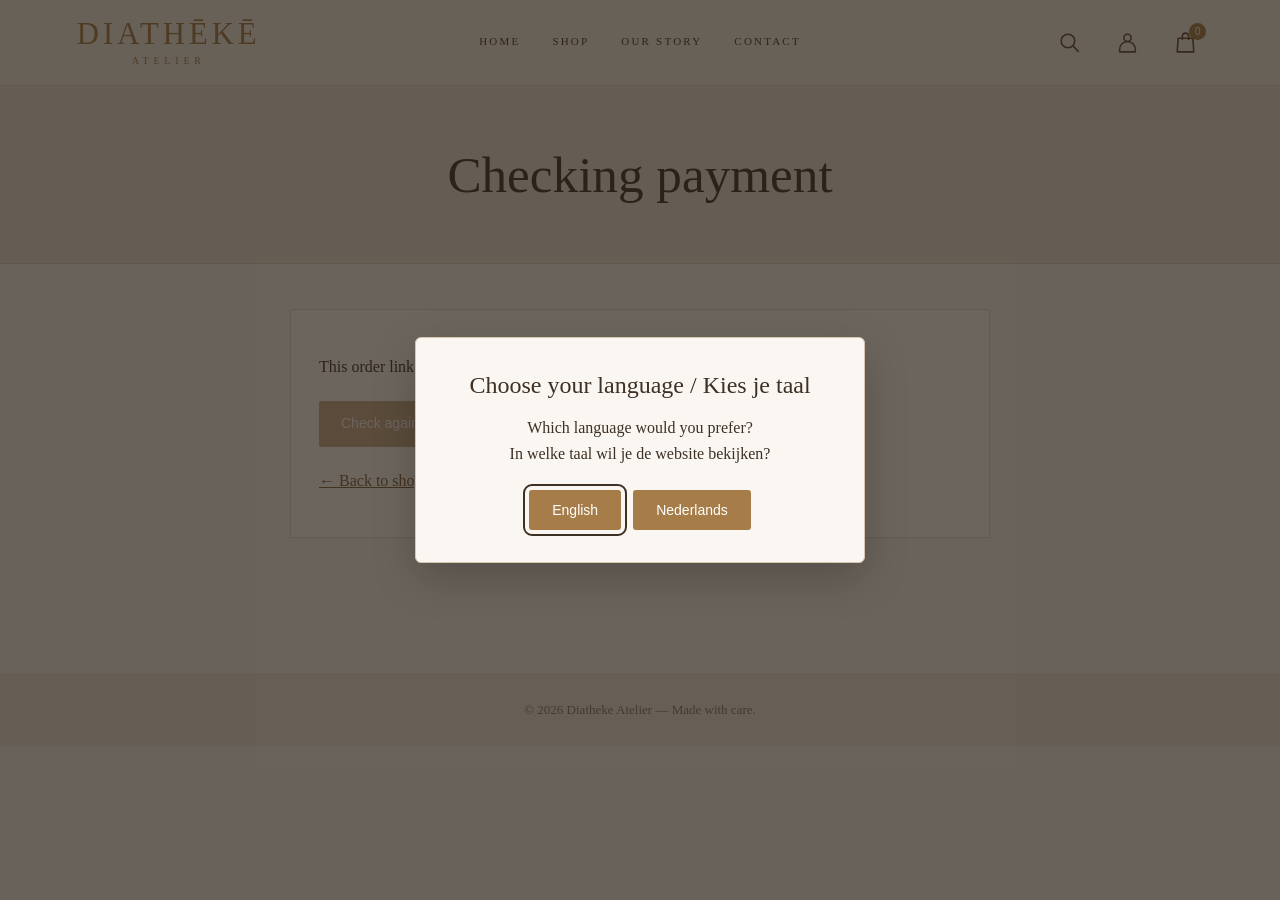
<file: betaling.html>
<!doctype html>
<html lang="en">
<head>
  <meta charset="utf-8">
  <meta name="viewport" content="width=device-width, initial-scale=1">
  <meta name="referrer" content="no-referrer">
  <title>Payment - Diatheke Atelier</title>
  <link rel="stylesheet" href="stijl.css">

  <style>
    [hidden] {
      display: none !important;
    }
  </style>
</head>

<body>
  <header class="page-banner">
    <h1 id="heading">Checking payment</h1>
  </header>

  <main class="container payment-container">
    <section class="box">
      <p id="status" role="status" aria-live="polite"></p>
      <p id="order-number" class="note"></p>

      <button
        id="check"
        type="button"
        class="shop-button"
      ></button>

      <a id="resume" class="button" hidden></a>

      <p>
        <a href="producten.html" id="back"></a>
      </p>

      <p class="note" id="test-note" hidden></p>
    </section>
  </main>

  <footer>
    <p>© 2026 Diatheke Atelier — Made with care.</p>
  </footer>

  <script src="site-ui.js"></script>
  <script src="taal.js"></script>
  <script src="winkelmand.js"></script>

  <script>
    const ATTEMPT_KEY = 'licht-en-liefde-checkout-v1';

    const params = new URLSearchParams(location.search);
    const orderId = params.get('order');
    const key = params.get('key');

    const valid =
      /^[a-f0-9-]{36}$/.test(orderId || '') &&
      /^[a-f0-9]{64}$/.test(key || '');

    const button = document.getElementById('check');
    const resume = document.getElementById('resume');

    let data = null;
    let busy = false;
    let failed = false;
    let cartFailed = false;
    let polls = 0;
    let timer = null;

    function render() {
      const paid = data?.status === 'paid';
      const test = data?.mode === 'test';

      document.title = Shop.text(
        'Betaling - Diatheke Atelier',
        'Payment - Diatheke Atelier'
      );

      document.getElementById('heading').textContent = paid
        ? (
            test
              ? Shop.text(
                  'Testbetaling geslaagd',
                  'Test payment successful'
                )
              : Shop.text(
                  'Betaling geslaagd',
                  'Payment successful'
                )
          )
        : Shop.text(
            'Betaling controleren',
            'Checking payment'
          );

      document.getElementById('back').textContent =
        Shop.text(
          '← Terug naar shop',
          '← Back to shop'
        );

      const note = document.getElementById('test-note');

      note.hidden = !test;

      note.textContent = test
        ? Shop.text(
            'Dit is een testbetaling. Er is geen echt geld afgeschreven. De voorraad wordt wel bijgewerkt.',
            'This is a test payment. No real money has been charged. Stock is updated.'
          )
        : '';

      document.getElementById('order-number').textContent =
        valid
          ? `${Shop.text('Bestelnummer', 'Order number')}: ${orderId}`
          : '';

      button.textContent = busy
        ? Shop.text('Even controleren...', 'Checking...')
        : Shop.text('Opnieuw controleren', 'Check again');

      button.disabled = busy || !valid;
      button.hidden = paid && !cartFailed;
      resume.hidden = true;

      let message;

      if (!valid) {
        message = Shop.text(
          'Deze bestellink is ongeldig.',
          'This order link is invalid.'
        );
      } else if (failed) {
        message = Shop.text(
          'De betaling kon nog niet worden gecontroleerd. Klik op opnieuw controleren; begin geen nieuwe betaling.',
          'The payment could not be checked. Check again before starting another payment.'
        );
      } else if (paid) {
        message = test
          ? Shop.text(
              'Je testbetaling is geslaagd en de voorraad is bijgewerkt.',
              'Your test payment succeeded and stock has been updated.'
            )
          : Shop.text(
              'Bedankt voor je bestelling! Je betaling is geslaagd.',
              'Thank you for your order! Your payment was successful.'
            );
      } else if (
        ['canceled', 'expired', 'failed'].includes(data?.status)
      ) {
        message = Shop.text(
          'Deze betaling is geannuleerd, verlopen of mislukt. De gereserveerde voorraad is vrijgegeven.',
          'This payment was canceled, expired or failed. Reserved stock has been released.'
        );
      } else if (data?.status === 'review') {
        message = Shop.text(
          'Deze bestelling moet worden gecontroleerd. Begin hiervoor geen nieuwe betaling.',
          'This order needs to be checked. Do not start another payment for it.'
        );
      } else {
        message = Shop.text(
          'Er is nog geen geslaagde betaling bevestigd. We controleren de status opnieuw.',
          'A successful payment has not yet been confirmed. We will check the status again.'
        );
      }

      if (cartFailed) {
        message += '\n' + Shop.text(
          'Je winkelmand kon nog niet worden bijgewerkt. Klik op opnieuw controleren.',
          'Your cart could not be updated. Click check again.'
        );
      }

      document.getElementById('status').textContent = message;

      if (
        data?.status === 'pending' &&
        data.checkout_url
      ) {
        try {
          const url = new URL(data.checkout_url);

          if (
            url.protocol === 'https:' &&
            (
              url.hostname === 'mollie.com' ||
              url.hostname.endsWith('.mollie.com')
            )
          ) {
            resume.href = url.href;

            resume.textContent = Shop.text(
              'Terug naar deze betaling',
              'Return to this payment'
            );

            resume.hidden = false;
          }
        } catch (_) {}
      }
    }

    async function updateCart() {
      let attempt;

      try {
        attempt = JSON.parse(
          sessionStorage.getItem(ATTEMPT_KEY) || 'null'
        );
      } catch (_) {
        return;
      }

      if (
        !attempt ||
        attempt.checkout_key !== key ||
        !Array.isArray(attempt.items)
      ) {
        return;
      }

      if (
        attempt.order_id &&
        attempt.order_id !== orderId
      ) {
        return;
      }

      if (data.status === 'paid') {
        await Shop.completeOrder(orderId, attempt.items);
      }

      if (
        ['paid', 'canceled', 'expired', 'failed'].includes(data.status)
      ) {
        sessionStorage.removeItem(ATTEMPT_KEY);
      }
    }

    async function check() {
      if (busy || !valid) return;

      clearTimeout(timer);

      busy = true;
      failed = false;
      cartFailed = false;

      render();

      try {
        const response = await fetch(
          Shop.API +
          '/order?order=' +
          encodeURIComponent(orderId) +
          '&key=' +
          key,
          {
            cache: 'no-store',
            signal: AbortSignal.timeout(20000)
          }
        );

        const result = await response.json();

        if (
          !response.ok ||
          result.order_id !== orderId ||
          !['test', 'live'].includes(result.mode)
        ) {
          throw new Error('Controle mislukt');
        }

        data = result;

        try {
          await updateCart();
        } catch (_) {
          cartFailed = true;
        }

        if (
          ['pending', 'creating'].includes(data.status) &&
          polls < 8
        ) {
          polls++;
          timer = setTimeout(check, 5000);
        }
      } catch (_) {
        failed = true;
      } finally {
        busy = false;
        render();
      }
    }

    button.addEventListener('click', () => {
      polls = 0;
      check();
    });

    window.addEventListener(
      'site-language-change',
      render
    );

    window.addEventListener('pagehide', () => {
      clearTimeout(timer);
    });

    render();
    check();
  </script>
</body>
</html>
</file>
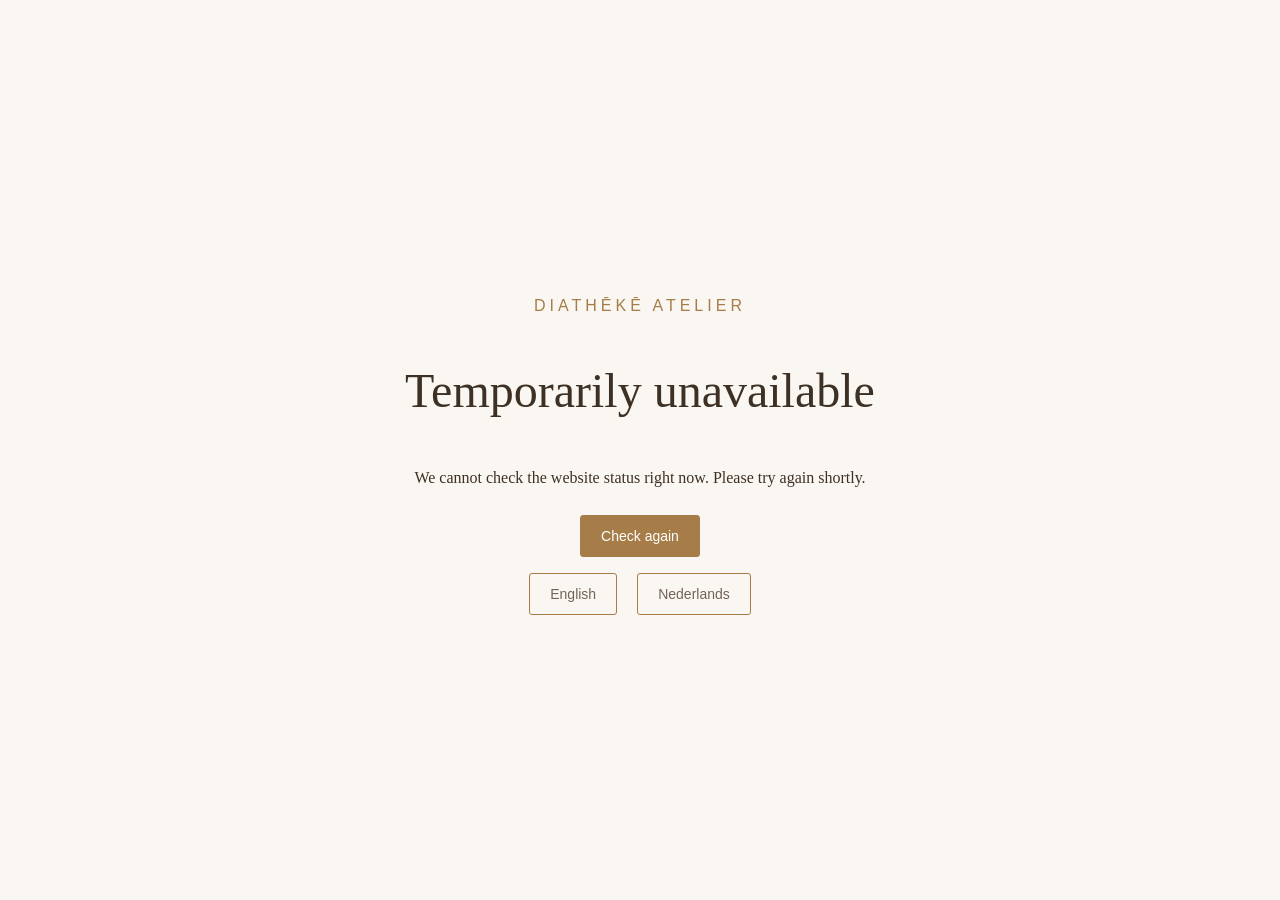
<file: contact.html>
<!doctype html>
<html lang="en">
<head>
  <meta charset="utf-8">
  <meta name="viewport" content="width=device-width, initial-scale=1">
  <title>Contact - Diatheke Atelier</title>
  <link rel="stylesheet" href="stijl.css">
</head>

<body>
  <header class="page-banner">
    <h1>Contact</h1>
  </header>

  <main class="container narrow contact-content">
    <img
      class="contact-photo"
      src="images/diatheke-vases.png"
      alt=""
      width="1682"
      height="934"
    >

    <h2>Questions or orders?</h2>

    <p>
      Would you like to order something or request a personal
      message on a candle? Feel free to get in touch!
    </p>

    <a href="mailto:info@jouwmail.nl" class="btn">
      Send a message
    </a>
  </main>

  <footer>
    <p>© 2026 Diatheke Atelier — Made with care.</p>
  </footer>

  <script src="site-ui.js"></script>
  <script src="taal.js"></script>
  <script src="winkelmand.js"></script>
</body>
</html>
</file>
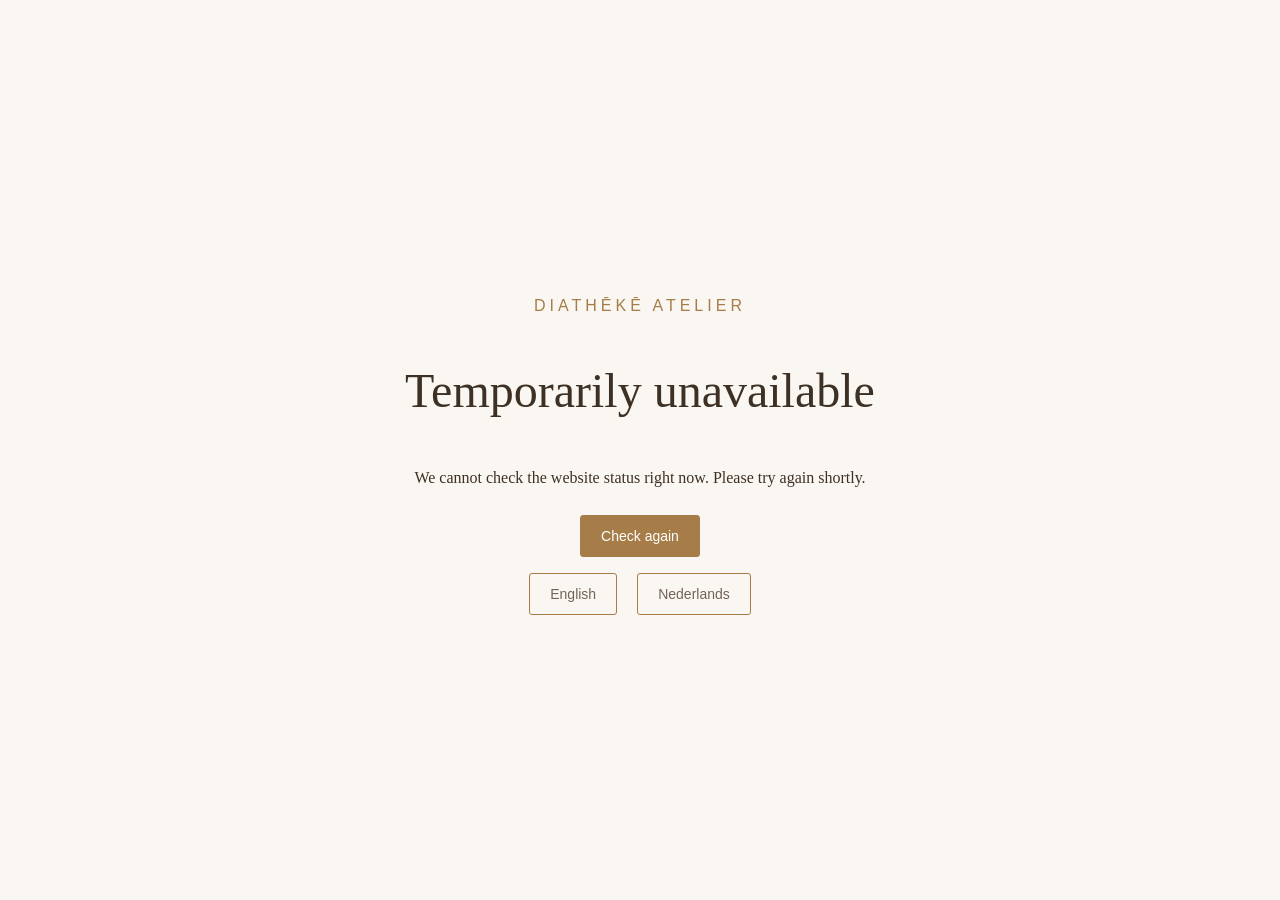
<file: over-ons.html>
<!doctype html>
<html lang="en">
<head>
  <meta charset="utf-8">
  <meta name="viewport" content="width=device-width, initial-scale=1">
  <title>About Us - Diatheke Atelier</title>
  <link rel="stylesheet" href="stijl.css">
</head>

<body>
  <header class="page-banner">
    <h1>About Us</h1>
  </header>

  <main class="container narrow">
    <img
      class="story-photo"
      src="images/diatheke-hero.png"
      alt=""
      width="1931"
      height="814"
    >

    <h2>The story behind Diatheke Atelier</h2>

    <div class="story-copy">
      <p>
        Welcome to <strong>Diatheke Atelier</strong>!
        We believe a candle can bring more than a cosy atmosphere:
        it can also bring warmth and hope into your home.
      </p>

      <p>
        Our candles are handmade and feature carefully selected
        Christian messages and encouraging quotes. Whether you
        are looking for a meaningful gift or a peaceful moment
        for yourself, every candle is made with love, especially
        for you.
      </p>
    </div>
  </main>

  <footer>
    <p>© 2026 Diatheke Atelier — Made with care.</p>
  </footer>

  <script src="site-ui.js"></script>
  <script src="taal.js"></script>
  <script src="winkelmand.js"></script>
</body>
</html>
</file>
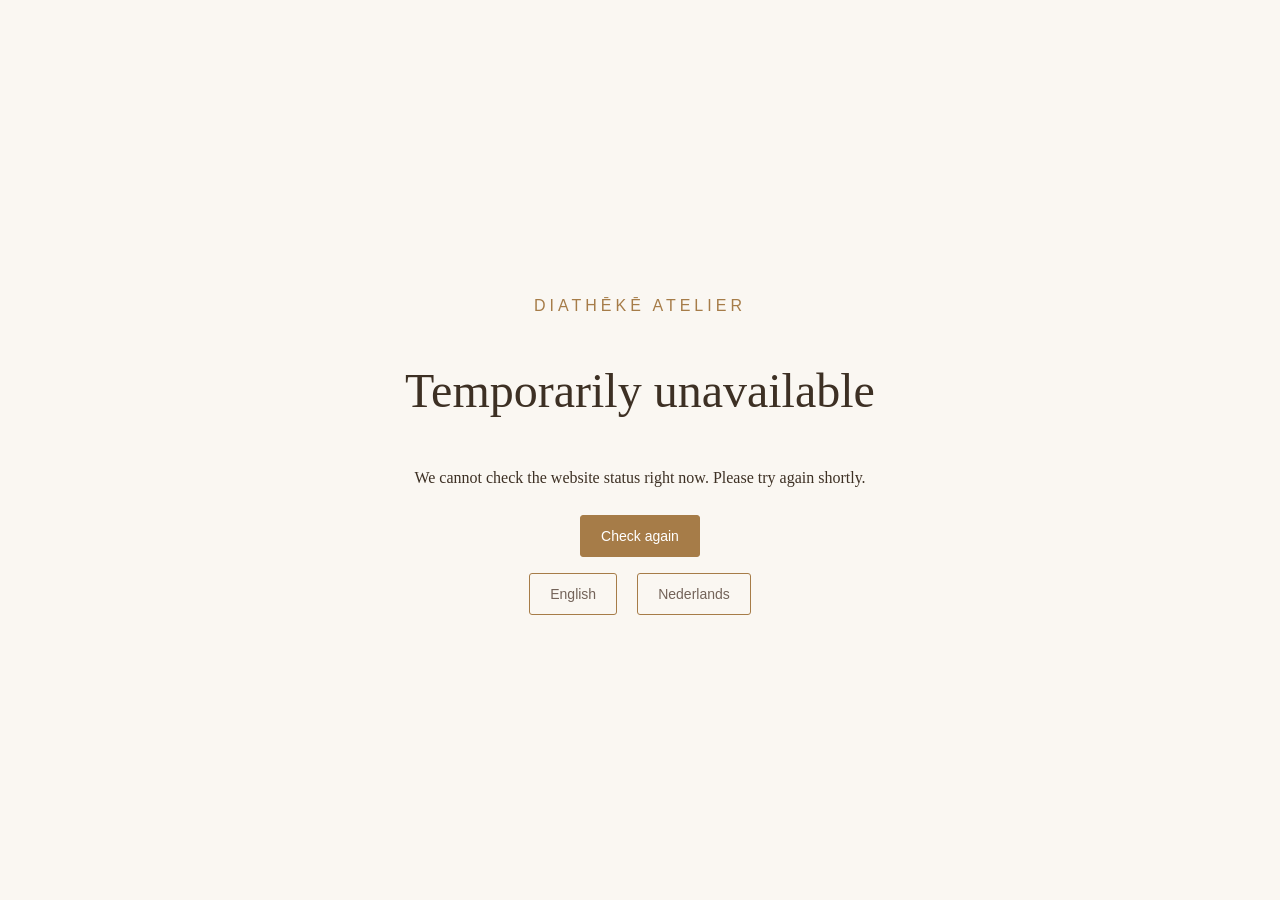
<file: product.html>
<!doctype html>
<html lang="en">
<head>
  <meta charset="utf-8">
  <meta name="viewport" content="width=device-width, initial-scale=1">
  <title>Product - Diatheke Atelier</title>
  <link rel="stylesheet" href="stijl.css">
</head>

<body>
  <header class="page-banner">
    <h1>Product</h1>
  </header>

  <main class="container">
    <a href="producten.html" class="back-link">← Back to products</a>

    <div id="product-detail" aria-live="polite">
      <p>Loading product...</p>
    </div>
  </main>

  <footer>
    <p>© 2026 Diatheke Atelier — Made with care.</p>
  </footer>

  <script src="site-ui.js"></script>
  <script src="taal.js"></script>
  <script src="winkelmand.js"></script>

  <script>
    const slug = new URLSearchParams(location.search).get('product');

    let product = null;
    let productFailed = false;
    let stockState = 'loading';
    let availableStock = null;
    let currentPhoto = 0;
    let galleryObserver = null;

    function renderStock() {
      const message = document.getElementById('stock-message');
      const button = document.getElementById('add-to-cart');
      if (!message || !button) return;

      message.className = 'stock-message';
      button.disabled = true;
      button.textContent = window.siteLanguage.text('add');

      if (stockState === 'loading') {
        message.classList.add('stock-neutral');
        message.textContent = Shop.text(
          'Voorraad wordt opgehaald...', 'Checking stock...'
        );
        return;
      }

      if (stockState === 'missing') {
        message.classList.add('stock-neutral');
        message.textContent = Shop.text(
          'Voor dit product moet de voorraad nog worden ingesteld.',
          'Stock has not yet been configured for this product.'
        );
        return;
      }

      if (stockState === 'error') {
        message.classList.add('stock-neutral');
        message.textContent = Shop.text(
          'De voorraad is tijdelijk niet beschikbaar. Ververs de pagina om het opnieuw te proberen.',
          'Stock information is temporarily unavailable. Refresh the page to try again.'
        );
        return;
      }

      if (availableStock === 0) {
        message.classList.add('sold-out');
        message.textContent = Shop.text(
          'Dit product is momenteel uitverkocht.',
          'This product is currently sold out.'
        );
        button.textContent = Shop.text('Uitverkocht', 'Sold out');
        return;
      }

      button.disabled = false;

      message.textContent = availableStock === 1
        ? Shop.text(
            'Let op: er is nog maar 1 van dit product over!',
            'Please note: only 1 left in stock!'
          )
        : Shop.text(
            `Let op: er zijn nog ${availableStock} van dit product over!`,
            `Please note: only ${availableStock} left in stock!`
          );
    }

    function productPhotos() {
      const extra = Array.isArray(product.extra_images)
        ? product.extra_images : [];

      return [...new Set(
        [product.image, ...extra].map(Shop.imageUrl).filter(Boolean)
      )];
    }

    function createGallery(photos) {
      const gallery = Shop.element('section', 'product-gallery');
      gallery.setAttribute(
        'aria-label', Shop.text('Productfoto’s', 'Product photos')
      );
      gallery.setAttribute(
        'aria-roledescription',
        Shop.text('Fotocarrousel', 'Photo carousel')
      );

      const frame = Shop.element('div', 'gallery-frame');
      const viewport = Shop.element('div', 'gallery-viewport');
      viewport.id = 'product-photo-viewport';
      viewport.setAttribute('aria-label', Shop.text(
        'Veeg om de volgende foto te bekijken',
        'Swipe to view the next photo'
      ));

      if (photos.length > 1) viewport.tabIndex = 0;

      const slides = [];

      photos.forEach((url, index) => {
        const slide = Shop.element('div', 'gallery-slide');
        slide.setAttribute('role', 'group');
        slide.setAttribute('aria-label', Shop.text(
          `Foto ${index + 1} van ${photos.length}`,
          `Photo ${index + 1} of ${photos.length}`
        ));

        const image = Shop.element('img', 'product-photo');
        image.src = url;
        image.alt = `${Shop.title(product)} — ${
          Shop.text('foto', 'photo')
        } ${index + 1}`;
        image.draggable = false;
        image.loading = index === 0 ? 'eager' : 'lazy';

        const fallback = Shop.element('p', 'gallery-error', Shop.text(
          'Deze foto kon niet worden geladen.',
          'This photo could not be loaded.'
        ));
        fallback.hidden = true;

        image.addEventListener('error', () => {
          image.hidden = true;
          fallback.hidden = false;
        });

        slide.append(image, fallback);
        slides.push(slide);
        viewport.append(slide);
      });

      frame.append(viewport);
      gallery.append(frame);
      currentPhoto = Math.max(0, Math.min(currentPhoto, photos.length - 1));

      if (photos.length === 1) return gallery;

      const previous = Shop.element(
        'button', 'gallery-arrow gallery-previous', '‹'
      );
      const next = Shop.element(
        'button', 'gallery-arrow gallery-next', '›'
      );

      previous.type = next.type = 'button';
      previous.setAttribute(
        'aria-label', Shop.text('Vorige foto', 'Previous photo')
      );
      next.setAttribute(
        'aria-label', Shop.text('Volgende foto', 'Next photo')
      );
      previous.setAttribute('aria-controls', viewport.id);
      next.setAttribute('aria-controls', viewport.id);
      frame.append(previous, next);

      const dots = Shop.element('div', 'gallery-dots');
      dots.setAttribute('role', 'group');
      dots.setAttribute(
        'aria-label', Shop.text('Kies een foto', 'Choose a photo')
      );

      const buttons = [];

      photos.forEach((url, index) => {
        const dot = Shop.element('button', 'gallery-dot');
        dot.type = 'button';
        dot.setAttribute('aria-label', Shop.text(
          `Bekijk foto ${index + 1} van ${photos.length}`,
          `View photo ${index + 1} of ${photos.length}`
        ));
        dot.setAttribute('aria-controls', viewport.id);
        dot.addEventListener('click', () => goTo(index));
        buttons.push(dot);
        dots.append(dot);
      });

      const counter = Shop.element('p', 'gallery-counter');
      counter.setAttribute('aria-live', 'polite');
      counter.setAttribute('aria-atomic', 'true');
      gallery.append(dots, counter);

      function update(index) {
        currentPhoto = Math.max(0, Math.min(index, photos.length - 1));

        buttons.forEach((button, i) => {
          button.classList.toggle('active', i === currentPhoto);
          if (i === currentPhoto) {
            button.setAttribute('aria-current', 'true');
          } else {
            button.removeAttribute('aria-current');
          }
        });

        slides.forEach((slide, i) => {
          slide.setAttribute('aria-hidden', String(i !== currentPhoto));
        });

        previous.disabled = currentPhoto === 0;
        next.disabled = currentPhoto === photos.length - 1;
        counter.textContent = Shop.text(
          `Foto ${currentPhoto + 1} van ${photos.length}`,
          `Photo ${currentPhoto + 1} of ${photos.length}`
        );
      }

      function goTo(index) {
        const target = Math.max(0, Math.min(index, photos.length - 1));
        viewport.scrollTo({
          left: target * viewport.clientWidth,
          behavior: 'auto'
        });
        update(target);
      }

      previous.addEventListener('click', () => goTo(currentPhoto - 1));
      next.addEventListener('click', () => goTo(currentPhoto + 1));

      viewport.addEventListener('keydown', event => {
        if (event.key === 'ArrowLeft' || event.key === 'ArrowRight') {
          event.preventDefault();
          goTo(currentPhoto + (event.key === 'ArrowLeft' ? -1 : 1));
        }
      });

      let scrollFrame = null;

      viewport.addEventListener('scroll', () => {
        if (scrollFrame !== null) return;

        scrollFrame = requestAnimationFrame(() => {
          scrollFrame = null;
          if (viewport.isConnected && viewport.clientWidth) {
            update(Math.round(viewport.scrollLeft / viewport.clientWidth));
          }
        });
      }, { passive: true });

      update(currentPhoto);

      requestAnimationFrame(() => {
        if (viewport.isConnected) {
          viewport.scrollLeft = currentPhoto * viewport.clientWidth;
        }
      });

      if ('ResizeObserver' in window) {
        galleryObserver = new ResizeObserver(() => {
          if (viewport.isConnected) {
            viewport.scrollLeft = currentPhoto * viewport.clientWidth;
          }
        });
        galleryObserver.observe(viewport);
      }

      return gallery;
    }

    function renderProduct() {
      galleryObserver?.disconnect();
      galleryObserver = null;

      const container = document.getElementById('product-detail');
      container.replaceChildren();

      if (!product) {
        container.textContent = productFailed
          ? window.siteLanguage.text('notFound')
          : Shop.text('Product wordt geladen...', 'Loading product...');
        return;
      }

      const layout = Shop.element('div', 'product-layout');
      const photos = productPhotos();
      if (photos.length) layout.append(createGallery(photos));

      const info = Shop.element('div', 'product-info');
      const heading = Shop.element('h2', '', Shop.title(product));
      const price = Shop.element(
        'p', 'product-price', Shop.money(product.cents)
      );
      const description = Shop.element(
        'p', 'product-description', Shop.description(product, true)
      );

      const stock = Shop.element('p', 'stock-message');
      stock.id = 'stock-message';
      stock.setAttribute('role', 'status');

      const button = Shop.element(
        'button', 'shop-button', window.siteLanguage.text('add')
      );
      button.id = 'add-to-cart';
      button.type = 'button';
      button.disabled = true;

      button.addEventListener('click', async () => {
        await Shop.add(product, button);
        await loadStock();
      });

      info.append(heading, price, description, stock, button);
      layout.append(info);
      container.append(layout);

      document.title = `${Shop.title(product)} - Diatheke Atelier`;
      renderStock();
    }

    async function loadStock() {
      stockState = 'loading';
      renderStock();

      try {
        availableStock = await Shop.getStock(slug);
        stockState = 'ready';
      } catch (error) {
        availableStock = null;
        stockState = error.status === 404 ? 'missing' : 'error';
      } finally {
        renderStock();
      }
    }

    async function loadProduct() {
      if (!slug || !/^[a-zA-Z0-9_-]+$/.test(slug)) {
        productFailed = true;
        renderProduct();
        return;
      }

      try {
        product = await Shop.getProduct(slug);
        renderProduct();
        await loadStock();
      } catch (_) {
        productFailed = true;
        renderProduct();
      }
    }

    window.addEventListener('site-language-change', renderProduct);
    loadProduct();
  </script>
</body>
</html>
</file>
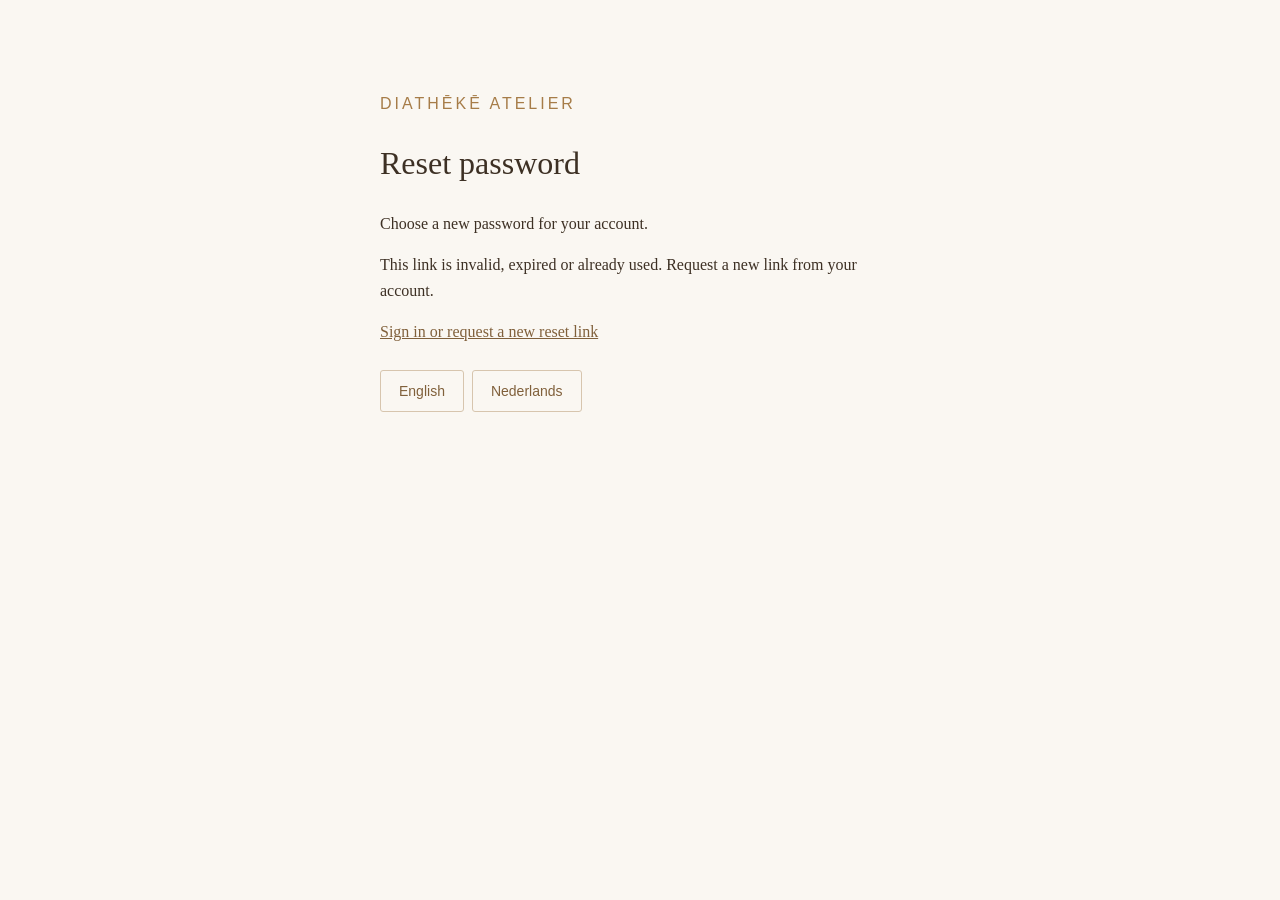
<file: wachtwoord-herstellen.html>
<!doctype html>
<html lang="en">
<head>
  <meta charset="utf-8">
  <meta name="viewport" content="width=device-width,initial-scale=1">
  <meta name="referrer" content="no-referrer">
  <title>Reset password - Diatheke Atelier</title>

  <script>
    const resetParams = new URLSearchParams(
      location.hash.slice(1)
    );

    let resetToken = resetParams.get('token') || '';
    const resetLanguage = resetParams.get('lang');

    history.replaceState(
      null,
      '',
      location.pathname
    );
  </script>

  <style>
    [hidden] {
      display: none !important;
    }

    body {
      margin: 0;
      background: #faf7f2;
      color: #3d3024;
      font: 16px/1.6 Georgia, serif;
    }

    main {
      max-width: 520px;
      margin: 50px auto;
      padding: 25px;
    }

    .brand {
      color: #a67c48;
      letter-spacing: 3px;
      font-family: Arial, sans-serif;
    }

    h1 {
      font-weight: normal;
      font-size: 2rem;
    }

    label {
      display: block;
      margin: 20px 0;
    }

    input {
      display: block;
      width: 100%;
      box-sizing: border-box;
      padding: 12px;
      margin-top: 6px;
      font: inherit;
      border: 1px solid #d7c5ae;
    }

    button {
      padding: 12px 18px;
      background: #a67c48;
      color: white;
      border: 0;
      border-radius: 3px;
      cursor: pointer;
      font: 14px Arial, sans-serif;
    }

    button:disabled {
      opacity: .6;
      cursor: not-allowed;
    }

    button:focus-visible {
      outline: 2px solid #3d3024;
      outline-offset: 3px;
    }

    a {
      color: #80603b;
    }

    #message {
      white-space: pre-line;
      overflow-wrap: anywhere;
    }

    #security {
      margin: 20px 0;
      min-height: 65px;
    }

    .languages {
      display: flex;
      gap: 8px;
      margin-top: 25px;
    }

    .languages button {
      background: transparent;
      color: #80603b;
      border: 1px solid #d7c5ae;
    }
  </style>
</head>

<body>
  <main>
    <p class="brand">DIATHĒKĒ ATELIER</p>

    <h1 id="heading"></h1>
    <p id="description"></p>

    <form id="reset-form" hidden>
      <label>
        <span id="password-label"></span>

        <input
          id="new-password"
          type="password"
          autocomplete="new-password"
          minlength="15"
          maxlength="128"
          required
        >
      </label>

      <label>
        <span id="confirmation-label"></span>

        <input
          id="confirmation"
          type="password"
          autocomplete="new-password"
          minlength="15"
          maxlength="128"
          required
        >
      </label>

      <p id="hint"></p>

      <div id="security"></div>

      <button
        id="submit"
        type="submit"
        disabled
      ></button>
    </form>

    <p
      id="message"
      role="status"
      aria-live="polite"
    ></p>

    <p>
      <a id="back" href="account.html"></a>
    </p>

    <div class="languages">
      <button type="button" data-lang="en">
        English
      </button>

      <button type="button" data-lang="nl">
        Nederlands
      </button>
    </div>
  </main>

  <script>
    let language = resetLanguage === 'nl'
      ? 'nl'
      : resetLanguage === 'en'
        ? 'en'
        : null;

    if (!language) {
      try {
        language = localStorage.getItem(
          'licht-en-liefde-taal'
        ) === 'nl' ? 'nl' : 'en';
      } catch (_) {
        language = 'en';
      }
    }

    window.siteLanguage = {
      get: () => language
    };
  </script>

  <script src="account.js"></script>

  <script>
    const A = window.CustomerAccount;

    const form = document.getElementById('reset-form');
    const submit = document.getElementById('submit');
    const message = document.getElementById('message');

    let busy = false;
    let securityToken = '';
    let widgetId = null;
    let complete = false;

    let invalid = !/^[a-f0-9]{64}$/.test(resetToken);

    function set(id, nl, en) {
      document.getElementById(id).textContent =
        A.text(nl, en);
    }

    function render() {
      document.documentElement.lang = language;

      document.title = A.text(
        'Wachtwoord herstellen - Diatheke Atelier',
        'Reset password - Diatheke Atelier'
      );

      set(
        'heading',
        complete
          ? 'Wachtwoord gewijzigd'
          : 'Wachtwoord herstellen',
        complete
          ? 'Password changed'
          : 'Reset password'
      );

      set(
        'description',
        complete
          ? 'Je kunt nu inloggen met je nieuwe wachtwoord. Je eerdere inlogsessies zijn beëindigd.'
          : 'Kies een nieuw wachtwoord voor je account.',
        complete
          ? 'You can now sign in with your new password. Your previous sessions have ended.'
          : 'Choose a new password for your account.'
      );

      set(
        'password-label',
        'Nieuw wachtwoord',
        'New password'
      );

      set(
        'confirmation-label',
        'Herhaal nieuw wachtwoord',
        'Confirm new password'
      );

      set(
        'hint',
        'Gebruik minimaal 15 tekens.',
        'Use at least 15 characters.'
      );

      set(
        'submit',
        busy ? 'Even wachten…' : 'Wachtwoord opslaan',
        busy ? 'Please wait…' : 'Save password'
      );

      set(
        'back',
        'Naar inloggen of een nieuwe herstellink aanvragen',
        'Sign in or request a new reset link'
      );

      form.hidden = invalid || complete;

      submit.disabled =
        busy || !securityToken || invalid || complete;

      document.getElementById('new-password').disabled =
        busy;

      document.getElementById('confirmation').disabled =
        busy;

      if (invalid) {
        message.textContent = A.text(
          'Deze link is ongeldig, verlopen of al gebruikt. Vraag een nieuwe link aan via je account.',
          'This link is invalid, expired or already used. Request a new link from your account.'
        );
      }
    }

    document.querySelectorAll('[data-lang]')
      .forEach(button => {
        button.addEventListener('click', () => {
          language = button.dataset.lang;

          try {
            localStorage.setItem(
              'licht-en-liefde-taal',
              language
            );
          } catch (_) {}

          render();
        });
      });

    async function prepareSecurity() {
      if (invalid) return;

      try {
        const config = await A.config();

        if (!config.turnstile_site_key) {
          throw new Error(A.text(
            'De beveiligingscontrole ontbreekt.',
            'The security check is unavailable.'
          ));
        }

        await new Promise((resolve, reject) => {
          const script = document.createElement('script');

          script.src =
            'https://challenges.cloudflare.com/turnstile/v0/api.js?render=explicit';

          script.onload = resolve;

          script.onerror = () => reject(new Error(A.text(
            'De beveiligingscontrole kon niet worden geladen.',
            'The security check could not be loaded.'
          )));

          document.head.appendChild(script);
        });

        widgetId = window.turnstile.render(
          '#security',
          {
            sitekey: config.turnstile_site_key,
            action: 'account',
            theme: 'light',

            callback: token => {
              securityToken = token;
              render();
            },

            'expired-callback': () => {
              securityToken = '';
              render();
            },

            'error-callback': () => {
              securityToken = '';

              message.textContent = A.text(
                'De beveiligingscontrole is mislukt. Open de link uit je mail opnieuw.',
                'The security check failed. Open the link from your email again.'
              );

              render();
            }
          }
        );
      } catch (error) {
        message.textContent = error.message;
      }
    }

    form.addEventListener('submit', async event => {
      event.preventDefault();

      if (
        busy ||
        !securityToken ||
        invalid ||
        complete
      ) {
        return;
      }

      const password = document.getElementById(
        'new-password'
      ).value;

      const confirmation = document.getElementById(
        'confirmation'
      ).value;

      if (password !== confirmation) {
        message.textContent = A.text(
          'De wachtwoorden zijn niet hetzelfde.',
          'The passwords do not match.'
        );

        return;
      }

      busy = true;
      message.textContent = '';
      render();

      try {
        await A.resetPassword(
          resetToken,
          password,
          confirmation,
          securityToken
        );

        complete = true;
        resetToken = '';
        form.reset();
      } catch (error) {
        invalid = error.code === 'RESET_INVALID';
        message.textContent = error.message;
      } finally {
        busy = false;
        securityToken = '';

        if (
          !complete &&
          !invalid &&
          widgetId !== null
        ) {
          window.turnstile.reset(widgetId);
        }

        render();
      }
    });

    render();
    prepareSecurity();
  </script>
</body>
</html>
</file>
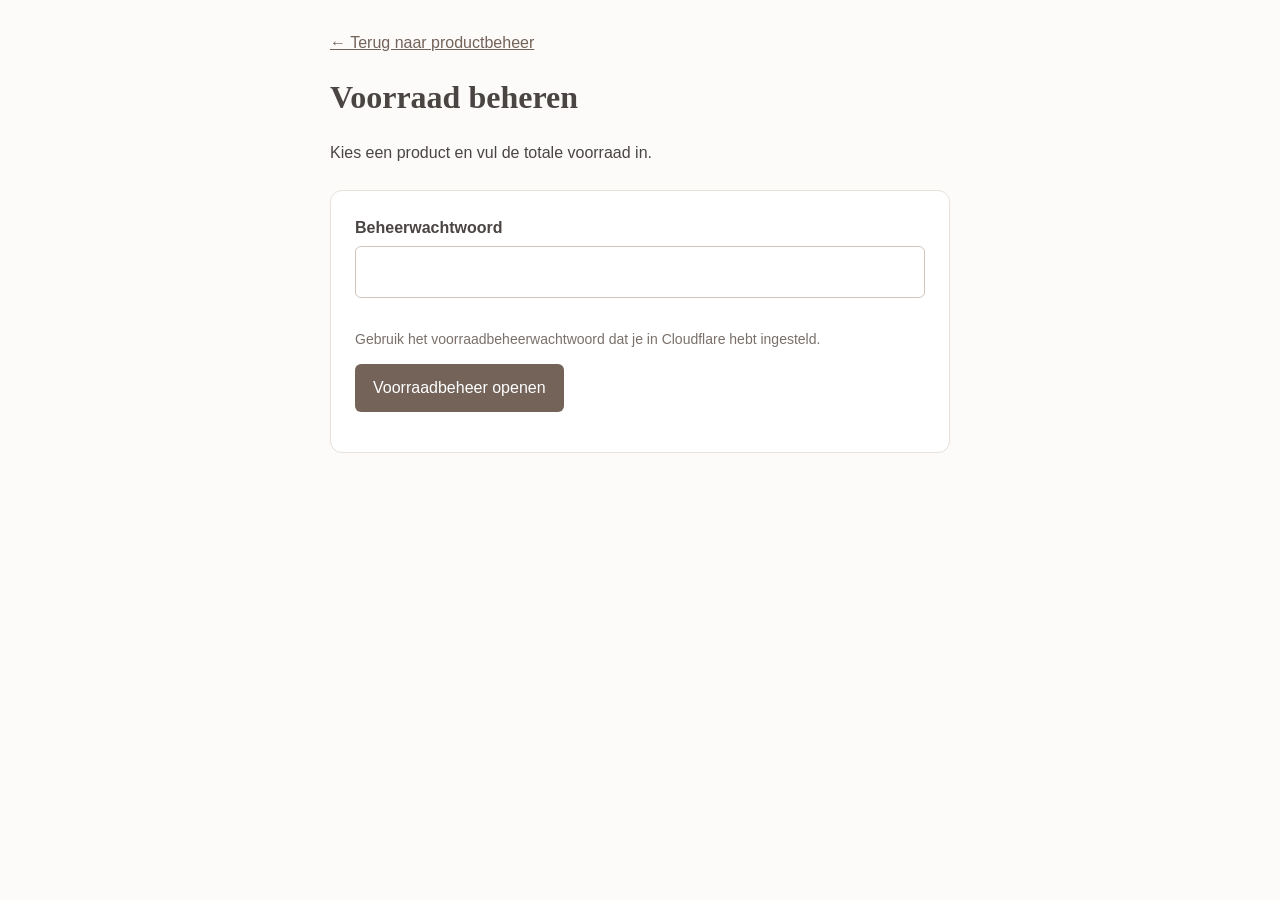
<file: admin/voorraad.html>
<!doctype html>
<html lang="nl">
<head>
  <meta charset="utf-8">
  <meta name="viewport" content="width=device-width,initial-scale=1">
  <title>Voorraad beheren - Licht & Liefde</title>

  <style>
    * { box-sizing: border-box; }

    body {
      margin: 0;
      padding: 30px 16px;
      background: #fcfbfa;
      color: #4a4543;
      font: 16px Arial, sans-serif;
      line-height: 1.6;
    }

    main { max-width: 620px; margin: 0 auto; }
    a { color: #736359; }
    h1 { font-family: Georgia, serif; line-height: 1.3; }

    .card {
      margin-top: 24px;
      padding: 24px;
      background: white;
      border: 1px solid #e8e1da;
      border-radius: 12px;
    }

    label {
      display: block;
      margin-bottom: 6px;
      font-weight: bold;
    }

    input, select, button { font: inherit; }

    input, select {
      width: 100%;
      padding: 12px;
      margin-bottom: 16px;
      border: 1px solid #cfc5bd;
      border-radius: 6px;
    }

    button {
      padding: 11px 18px;
      background: #736359;
      color: white;
      border: 0;
      border-radius: 6px;
      cursor: pointer;
    }

    button:hover { background: #594c44; }
    button:disabled { opacity: .55; cursor: not-allowed; }
    .buttons { display: flex; gap: 10px; flex-wrap: wrap; }
    .secondary { background: #eee7e1; color: #4a4543; }
    .secondary:hover { background: #e1d7ce; }
    .help { font-size: 14px; color: #7a706b; }
    #status { white-space: pre-line; }
    #status.error { color: #a03424; }
    #status.success { color: #32623c; }
    [hidden] { display: none !important; }
  </style>
</head>

<body>
  <main>
    <a href="index.html">← Terug naar productbeheer</a>

    <h1>Voorraad beheren</h1>
    <p>Kies een product en vul de totale voorraad in.</p>

    <section class="card">
      <form id="login-form">
        <label for="password">Beheerwachtwoord</label>

        <input
          id="password"
          type="password"
          autocomplete="current-password"
          required
        >

        <p class="help">
          Gebruik het voorraadbeheerwachtwoord dat je in Cloudflare
          hebt ingesteld.
        </p>

        <button id="login-button" type="submit">
          Voorraadbeheer openen
        </button>
      </form>

      <div id="management" hidden>
        <label for="product">Product</label>

        <select id="product" disabled>
          <option value="">Producten worden geladen...</option>
        </select>

        <p id="stock-summary"></p>

        <form id="stock-form">
          <label for="stock">Totale voorraad in stuks</label>

          <input
            id="stock"
            type="number"
            min="0"
            max="1000000"
            step="1"
            required
            disabled
          >

          <p class="help">
            Vul het volledige aantal in dat je nu op voorraad hebt.
            Bijvoorbeeld: je hebt 20 stuks en voegt 5 toe, dan vul je 25 in.
          </p>

          <div class="buttons">
            <button id="save-button" type="submit" disabled>
              Voorraad opslaan
            </button>

            <button
              id="refresh-button"
              class="secondary"
              type="button"
              disabled
            >
              Opnieuw ophalen
            </button>

            <button
              id="logout-button"
              class="secondary"
              type="button"
            >
              Uitloggen
            </button>
          </div>
        </form>
      </div>

      <p id="status" role="status" aria-live="polite"></p>
    </section>
  </main>

  <script>
    const API =
      'https://licht-en-liefde-api.timdekruyf07.workers.dev';

    const PRODUCT_API =
      new URL('../producten.json', location.href).href;

    const loginForm = document.getElementById('login-form');
    const loginButton = document.getElementById('login-button');
    const passwordInput = document.getElementById('password');
    const management = document.getElementById('management');
    const productSelect = document.getElementById('product');
    const stockForm = document.getElementById('stock-form');
    const stockInput = document.getElementById('stock');
    const stockSummary = document.getElementById('stock-summary');
    const saveButton = document.getElementById('save-button');
    const refreshButton = document.getElementById('refresh-button');
    const logoutButton = document.getElementById('logout-button');
    const status = document.getElementById('status');

    let adminToken = '';
    let currentInventory = null;
    let busy = false;

    function showStatus(message, type = '') {
      status.textContent = message;
      status.className = type;
    }

    function setBusy(value) {
      busy = value;
      loginButton.disabled = value;
      passwordInput.disabled = value;
      logoutButton.disabled = value;

      productSelect.disabled =
        value || !adminToken || productSelect.options.length === 0;

      refreshButton.disabled =
        value || !adminToken || !productSelect.value;

      stockInput.disabled = value || !currentInventory;
      saveButton.disabled = value || !currentInventory;
    }

    async function apiRequest(path, options = {}) {
      const controller = new AbortController();
      const timeout = setTimeout(() => controller.abort(), 12000);

      try {
        const response = await fetch(`${API}${path}`, {
          ...options,
          cache: 'no-store',
          signal: controller.signal,
          headers: {
            Authorization: `Bearer ${adminToken}`,
            ...(options.headers || {})
          }
        });

        const data = await response.json();

        if (!response.ok) {
          const error = new Error(
            data.error || 'De aanvraag is mislukt.'
          );

          error.status = response.status;
          throw error;
        }

        return data;
      } finally {
        clearTimeout(timeout);
      }
    }

    function displayInventory(data) {
      currentInventory = data;

      if (!data.configured) {
        stockInput.value = '';
        stockSummary.textContent =
          'Voor dit product is nog geen voorraad ingesteld.';
      } else {
        stockInput.value = data.stock;
        stockSummary.textContent =
          `Totale voorraad: ${data.stock} stuks. ` +
          `Gereserveerd: ${data.reserved}. ` +
          `Beschikbaar: ${data.available}.`;
      }

      stockInput.min = String(data.reserved || 0);
    }

    function describeError(error) {
      if (error.name === 'AbortError') {
        return 'Het ophalen duurde te lang. Probeer het opnieuw.';
      }

      if (error instanceof TypeError) {
        return 'Geen verbinding met het voorraadbeheer. Controleer je internet en probeer opnieuw.';
      }

      return error.message;
    }

    function logout() {
      adminToken = '';
      currentInventory = null;
      passwordInput.value = '';
      stockInput.value = '';
      stockSummary.textContent = '';
      management.hidden = true;
      loginForm.hidden = false;
      setBusy(false);
    }

    async function loadSelectedInventory() {
      if (busy || !productSelect.value) return;

      currentInventory = null;
      stockInput.value = '';
      stockSummary.textContent = '';
      setBusy(true);
      showStatus('Voorraad wordt opgehaald...');

      try {
        const data = await apiRequest(
          `/admin/stock?product=${encodeURIComponent(productSelect.value)}`
        );

        displayInventory(data);
        showStatus('');
      } catch (error) {
        if (error.status === 401) logout();
        showStatus(describeError(error), 'error');
      } finally {
        setBusy(false);
      }
    }

    loginForm.addEventListener('submit', async event => {
      event.preventDefault();
      if (busy) return;

      adminToken = passwordInput.value;
      setBusy(true);
      showStatus('Voorraadbeheer wordt geopend...');

      try {
        await apiRequest('/admin/stock?product=kaars');

        const controller = new AbortController();
        const timeout = setTimeout(() => controller.abort(), 12000);

        let files;

        try {
          const response = await fetch(PRODUCT_API, {
            cache: 'no-store',
            signal: controller.signal
          });

          if (!response.ok) {
            throw new Error(
              'De producten konden niet worden geladen. Controleer of Website publiceren een groen vinkje heeft.'
            );
          }

          files = await response.json();
        } finally {
          clearTimeout(timeout);
        }

        if (!Array.isArray(files)) {
          throw new Error('De productenlijst is ongeldig.');
        }

        const products = files.map(product => {
          if (
            !product ||
            !/^[a-zA-Z0-9_-]+$/.test(product.id || '') ||
            typeof product.title !== 'string'
          ) {
            throw new Error(
              'De productenlijst bevat ongeldige gegevens.'
            );
          }

          return product;
        }).sort((a, b) => {
          return a.title.localeCompare(b.title, 'nl');
        });

        if (products.length === 0) {
          throw new Error(
            'Er zijn nog geen producten. Voeg eerst een product toe via productbeheer.'
          );
        }

        productSelect.replaceChildren();

        for (const product of products) {
          const option = document.createElement('option');
          option.value = product.id;
          option.textContent = product.title;
          productSelect.append(option);
        }

        if (products.some(product => product.id === 'kaars')) {
          productSelect.value = 'kaars';
        }

        passwordInput.value = '';
        loginForm.hidden = true;
        management.hidden = false;
        showStatus('');
      } catch (error) {
        logout();
        showStatus(describeError(error), 'error');
      } finally {
        setBusy(false);
      }

      if (adminToken) {
        await loadSelectedInventory();
      }
    });

    productSelect.addEventListener('change', loadSelectedInventory);
    refreshButton.addEventListener('click', loadSelectedInventory);

    logoutButton.addEventListener('click', () => {
      logout();
      showStatus('Je bent uitgelogd.');
    });

    stockForm.addEventListener('submit', async event => {
      event.preventDefault();

      if (busy || !currentInventory) return;

      const stock = Number(stockInput.value);

      if (
        stockInput.value.trim() === '' ||
        !Number.isSafeInteger(stock) ||
        stock < currentInventory.reserved ||
        stock > 1000000
      ) {
        showStatus(
          'Vul een geldig heel aantal in. Het aantal mag niet lager zijn dan de gereserveerde voorraad.',
          'error'
        );
        return;
      }

      setBusy(true);
      showStatus('Voorraad wordt opgeslagen...');

      try {
        const saved = await apiRequest('/admin/stock', {
          method: 'PUT',
          headers: {
            'Content-Type': 'application/json'
          },
          body: JSON.stringify({
            product_id: productSelect.value,
            stock,
            version: currentInventory.version
          })
        });

        displayInventory(saved);
        showStatus('De voorraad is opgeslagen!', 'success');
      } catch (error) {
        if (error.status === 401) {
          logout();
        } else {
          currentInventory = null;
        }

        showStatus(
          describeError(error) +
          (
            adminToken
              ? '\nKlik op Opnieuw ophalen voordat je opnieuw opslaat.'
              : ''
          ),
          'error'
        );
      } finally {
        setBusy(false);
      }
    });
  </script>
</body>
</html>
</file>
<file: stijl.css>
:root {
  --cream: #faf7f2;
  --ink: #3d3024;
  --gold: #a67c48;
  --line: #d7c5ae;
}

* { box-sizing: border-box; }
[hidden] { display: none !important; }

body {
  margin: 0;
  background: var(--cream);
  color: var(--ink);
  font: 16px/1.6 Georgia, "Times New Roman", serif;
}

a { color: #80603b; }
button, input { font: inherit; }
button, a { -webkit-tap-highlight-color: transparent; }

a:focus-visible,
button:focus-visible,
input:focus-visible {
  outline: 2px solid var(--gold);
  outline-offset: 4px;
}

.topbar {
  min-height: 86px;
  padding: 15px 6%;
  display: grid;
  grid-template-columns: 1fr auto 1fr;
  align-items: center;
  gap: 28px;
  background: #f7f2eb;
  border-bottom: 1px solid #e6dbcc;
}

.brand {
  width: fit-content;
  text-decoration: none;
  color: var(--gold);
  text-align: center;
  line-height: 1;
}

.brand-name {
  display: block;
  font-size: clamp(22px, 2.4vw, 34px);
  letter-spacing: .13em;
}

.brand-subtitle {
  display: block;
  margin-top: 7px;
  font-size: 10px;
  letter-spacing: .48em;
}

.main-nav {
  display: flex;
  align-items: center;
  justify-content: center;
  gap: clamp(18px, 2.5vw, 38px);
}

.main-nav a {
  padding: 9px 0;
  color: var(--ink);
  text-decoration: none;
  text-transform: uppercase;
  white-space: nowrap;
  font-size: 11px;
  letter-spacing: .2em;
  border-bottom: 1px solid transparent;
}

.main-nav a:hover,
.main-nav a.active {
  border-bottom-color: var(--gold);
}

.header-actions {
  display: flex;
  align-items: center;
  justify-content: flex-end;
  gap: 22px;
}

.icon-button {
  position: relative;
  display: inline-flex;
  align-items: center;
  justify-content: center;
  width: 36px;
  height: 40px;
  padding: 5px;
  border: 0;
  background: transparent;
  color: #5b4631;
  text-decoration: none;
  cursor: pointer;
}

.icon-button svg {
  width: 25px;
  height: 25px;
  fill: none;
  stroke: currentColor;
  stroke-width: 1.5;
  stroke-linecap: round;
  stroke-linejoin: round;
}

.cart-count {
  position: absolute;
  top: 0;
  right: -3px;
  min-width: 17px;
  height: 17px;
  padding: 0 4px;
  border-radius: 50%;
  background: var(--gold);
  color: white;
  font: 10px/17px Arial, sans-serif;
  text-align: center;
}

.page-banner {
  padding: 58px 20px;
  text-align: center;
  background: #eee5d9;
  border-bottom: 1px solid #e0d2bf;
}

.page-banner h1 {
  margin: 0;
  font-size: clamp(34px, 4vw, 52px);
  font-weight: normal;
  line-height: 1.2;
}

.container {
  max-width: 1180px;
  min-height: 300px;
  margin: 45px auto 65px;
  padding: 0 25px;
}

.narrow { max-width: 800px; }
.checkout-container { max-width: 900px; }
.payment-container { max-width: 750px; }

.section h2,
.container > h2 {
  margin: 0 0 30px;
  text-align: center;
  font-size: 30px;
  font-weight: normal;
}

.toolbar {
  display: flex;
  justify-content: flex-end;
  flex-wrap: wrap;
  gap: 12px;
  margin-bottom: 25px;
}

.small-button {
  padding: 8px 14px;
  border: 1px solid var(--line);
  background: transparent;
  color: #65513b;
  text-decoration: none;
  font: 12px Arial, sans-serif;
  cursor: pointer;
}

.small-button:disabled { opacity: .5; }

.products {
  display: grid;
  grid-template-columns: repeat(3, minmax(0, 1fr));
  gap: 30px;
}

.products > p[data-status] {
  grid-column: 1 / -1;
  text-align: center;
}

.product-card {
  min-width: 0;
  padding: 0 0 22px;
  border: 1px solid #e5dacb;
  background: #fffdf9;
  text-align: center;
}

.product-card img {
  display: block;
  width: 100%;
  aspect-ratio: 1 / 1;
  object-fit: contain;
  background: #f1eae0;
}

.product-detail-link {
  color: var(--ink);
  text-decoration: none;
}

.product-detail-link:hover h3 { text-decoration: underline; }

.product-card h3 {
  padding: 0 18px;
  margin: 18px 0 8px;
  font-size: 23px;
  font-weight: normal;
}

.product-card > p {
  padding-inline: 20px;
  overflow-wrap: anywhere;
}

.product-price { font-weight: bold; }

.shop-button,
.btn,
.button {
  display: inline-block;
  padding: 13px 22px;
  border: 0;
  border-radius: 2px;
  background: var(--gold);
  color: #fffaf2;
  text-decoration: none;
  font: 14px/1.4 Arial, sans-serif;
  cursor: pointer;
}

.shop-button:hover,
.btn:hover,
.button:hover { background: #906739; }

.shop-button:disabled,
.button:disabled {
  opacity: .55;
  cursor: not-allowed;
}

.back-link {
  display: inline-block;
  margin-bottom: 28px;
}

.product-layout {
  display: grid;
  grid-template-columns: minmax(0, 1fr) minmax(0, 1fr);
  gap: 50px;
  align-items: start;
}

.product-info h2 {
  margin: 0 0 12px;
  font-size: clamp(30px, 3.5vw, 44px);
  font-weight: normal;
  line-height: 1.2;
  overflow-wrap: anywhere;
}

.product-info .product-price {
  margin: 0 0 23px;
  font-size: 23px;
}

.product-description {
  margin-bottom: 28px;
  white-space: pre-line;
  overflow-wrap: anywhere;
}

.stock-message {
  padding: 13px 16px;
  margin: 0 0 22px;
  border: 1px solid var(--line);
  background: #f1eae0;
  font-size: 14px;
}

.stock-neutral { color: #81766b; }
.stock-message.sold-out {
  border-color: #e7c7bf;
  background: #faeeeb;
  color: #8b4437;
}

.product-gallery { min-width: 0; }
.gallery-frame { position: relative; }

.gallery-viewport {
  display: flex;
  overflow-x: auto;
  scroll-snap-type: x mandatory;
  overscroll-behavior-x: contain;
  scrollbar-width: none;
  border: 1px solid #e5dacb;
  background: #fffdf9;
}

.gallery-viewport::-webkit-scrollbar { display: none; }

.gallery-slide {
  flex: 0 0 100%;
  min-width: 0;
  aspect-ratio: 1 / 1;
  display: grid;
  place-items: center;
  scroll-snap-align: start;
  scroll-snap-stop: always;
}

.product-photo {
  display: block;
  width: 100%;
  height: 100%;
  min-height: 0;
  object-fit: contain;
  user-select: none;
}

.gallery-error { padding: 25px; text-align: center; }

.gallery-arrow {
  position: absolute;
  top: 50%;
  transform: translateY(-50%);
  width: 44px;
  height: 44px;
  border: 1px solid var(--line);
  border-radius: 50%;
  background: rgba(250, 247, 242, .95);
  color: var(--ink);
  font: 32px/1 Arial, sans-serif;
  cursor: pointer;
}

.gallery-previous { left: 10px; }
.gallery-next { right: 10px; }
.gallery-arrow:disabled { opacity: .4; cursor: default; }

.gallery-dots {
  display: flex;
  justify-content: center;
  flex-wrap: wrap;
  gap: 2px;
  margin-top: 8px;
}

.gallery-dot {
  display: grid;
  place-items: center;
  width: 38px;
  height: 38px;
  padding: 0;
  border: 0;
  border-radius: 50%;
  background: transparent;
  cursor: pointer;
}

.gallery-dot::before {
  content: "";
  width: 9px;
  height: 9px;
  border-radius: 50%;
  background: #d7c5ae;
}

.gallery-dot.active::before { background: var(--gold); }
.gallery-counter { margin: 0; text-align: center; font-size: 13px; color: #81766b; }

.story-photo,
.contact-photo {
  display: block;
  width: 100%;
  max-height: 340px;
  object-fit: cover;
  margin-bottom: 35px;
}

.story-copy { font-size: 18px; }
.contact-content { text-align: center; }

.box {
  padding: 28px;
  margin: 20px 0;
  border: 1px solid #e5dacb;
  background: #fffdf9;
}

.box h2 {
  margin-top: 0;
  font-size: 27px;
  font-weight: normal;
}

.test {
  padding: 13px 16px;
  border: 1px solid var(--line);
  background: #f1eae0;
  font-size: 14px;
}

fieldset { padding: 0; margin: 0; border: 0; }

.fields {
  display: grid;
  grid-template-columns: 1fr 1fr;
  gap: 18px;
}

label { display: block; }

input {
  width: 100%;
  padding: 12px;
  margin-top: 6px;
  border: 1px solid #cdbba3;
  border-radius: 2px;
  background: #fff;
  color: var(--ink);
}

.wide { grid-column: 1 / -1; }

.line {
  display: flex;
  justify-content: space-between;
  gap: 20px;
  padding: 10px 0;
  border-bottom: 1px solid #e5dacb;
}

.line span:first-child { overflow-wrap: anywhere; }
.line span:last-child { white-space: nowrap; }

#message,
#status {
  white-space: pre-line;
  overflow-wrap: anywhere;
}

#continue { margin-top: 15px; }
#check, #resume { margin: 5px 5px 5px 0; }
.note { font-size: 14px; color: #81766b; }

footer {
  padding: 25px;
  border-top: 1px solid #e6dbcc;
  background: #f1eae0;
  color: #81766b;
  text-align: center;
  font-size: 13px;
}

footer p { margin: 0; }

@media (max-width: 1050px) {
  .topbar { padding-inline: 4%; gap: 18px; }
  .main-nav { gap: 18px; }
  .main-nav a { font-size: 10px; letter-spacing: .12em; }
  .header-actions { gap: 12px; }
  .products { grid-template-columns: repeat(2, minmax(0, 1fr)); }
}

@media (max-width: 700px) {
  .topbar {
    grid-template-columns: 1fr auto;
    gap: 14px;
    padding: 18px 20px 12px;
  }

  .brand-name { font-size: 26px; }

  .main-nav {
    grid-column: 1 / -1;
    grid-row: 2;
    justify-content: space-between;
    gap: 10px;
  }

  .main-nav a { font-size: 10px; letter-spacing: .1em; }
  .header-actions { grid-column: 2; grid-row: 1; }
  .page-banner { padding: 38px 20px; }
  .container { margin-top: 30px; padding-inline: 20px; }
  .product-layout { grid-template-columns: 1fr; gap: 28px; }
  .fields { grid-template-columns: 1fr; }
  .wide { grid-column: auto; }
  .box { padding: 20px; }
}

@media (max-width: 450px) {
  .products { grid-template-columns: 1fr; }
}
</file>
